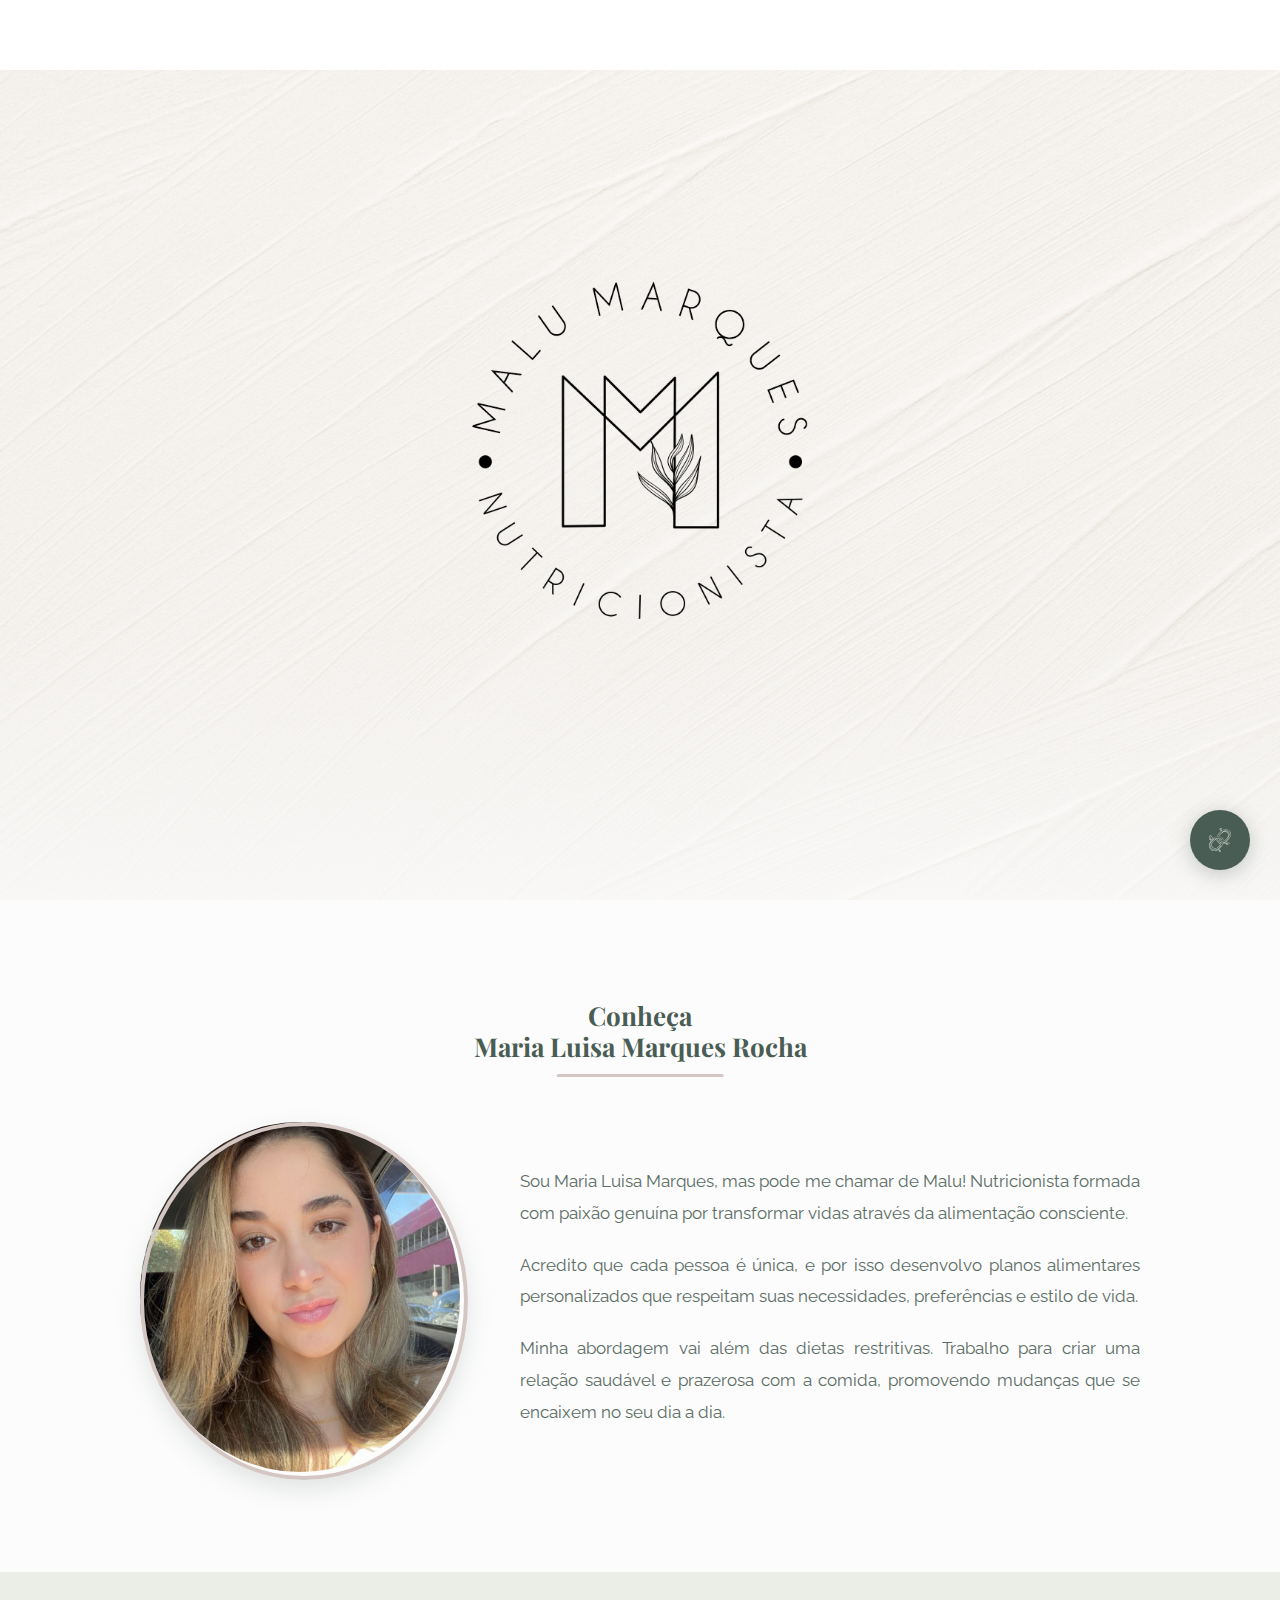
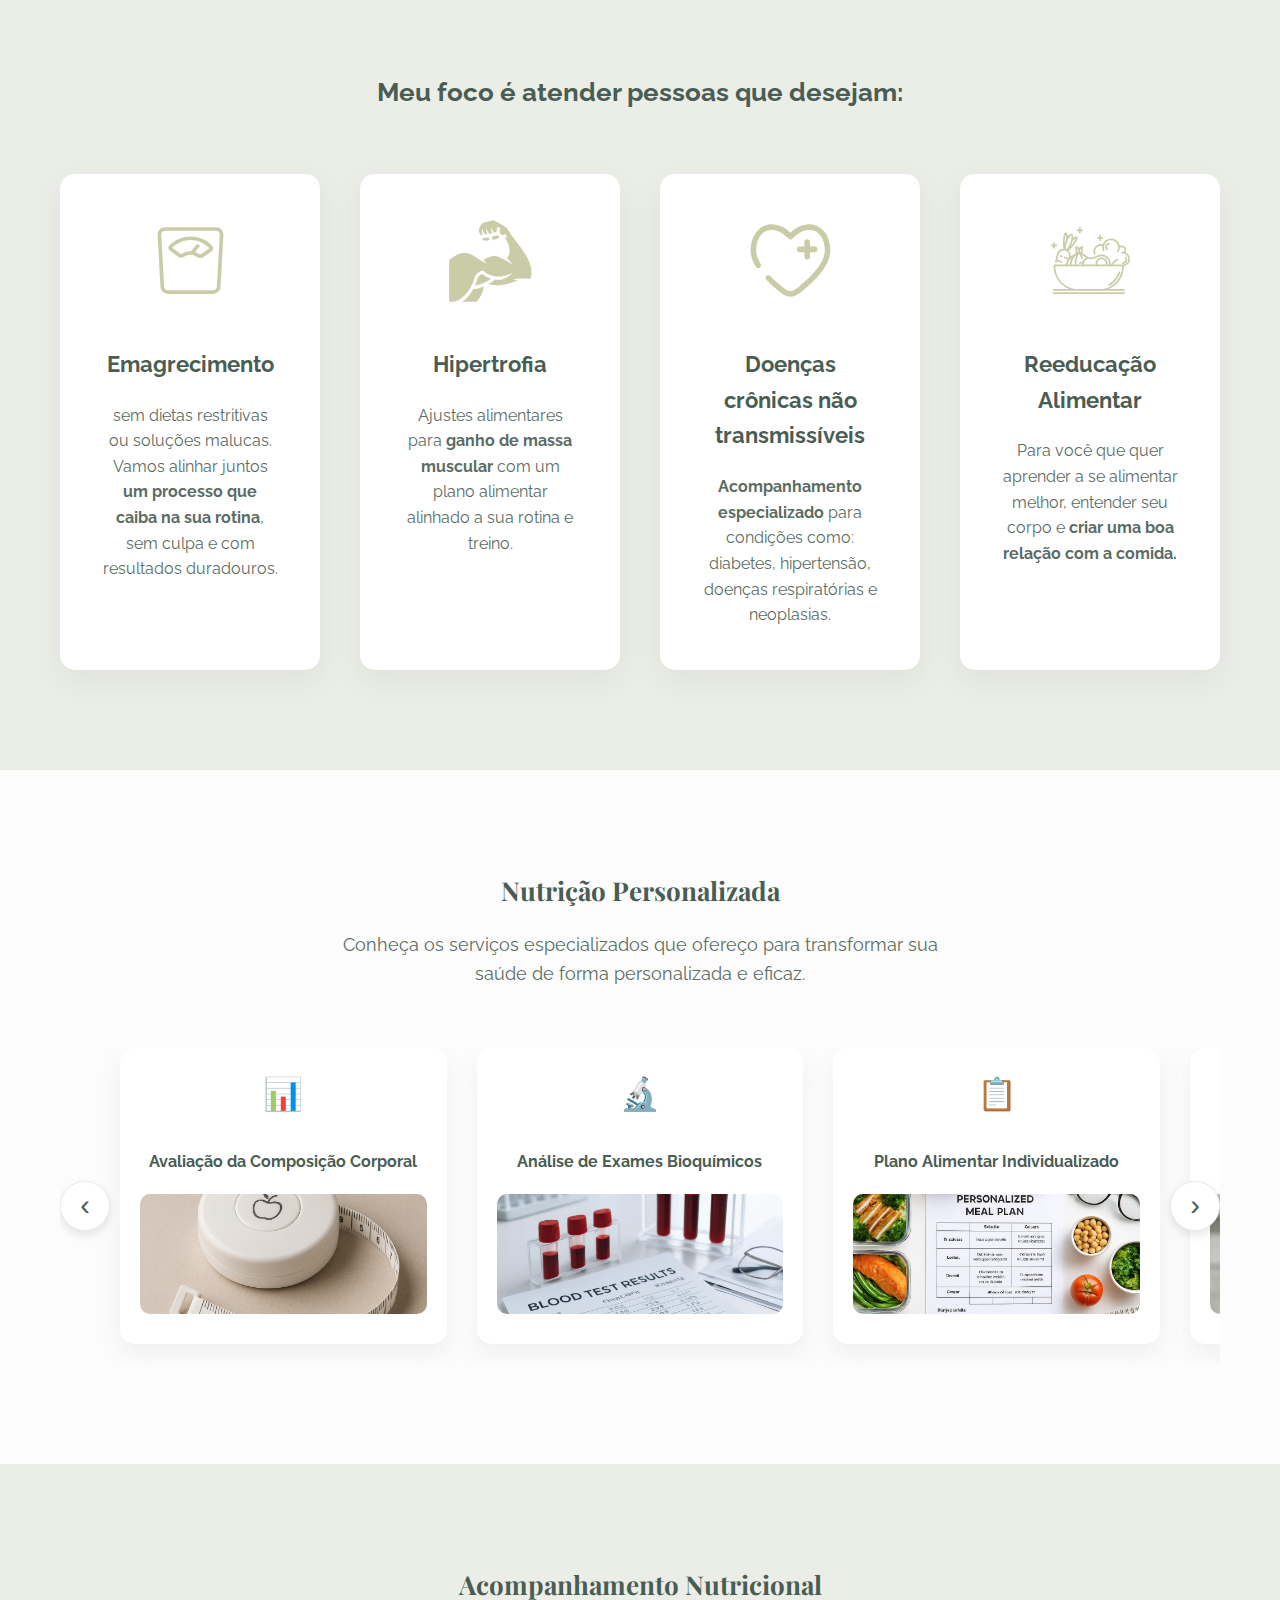
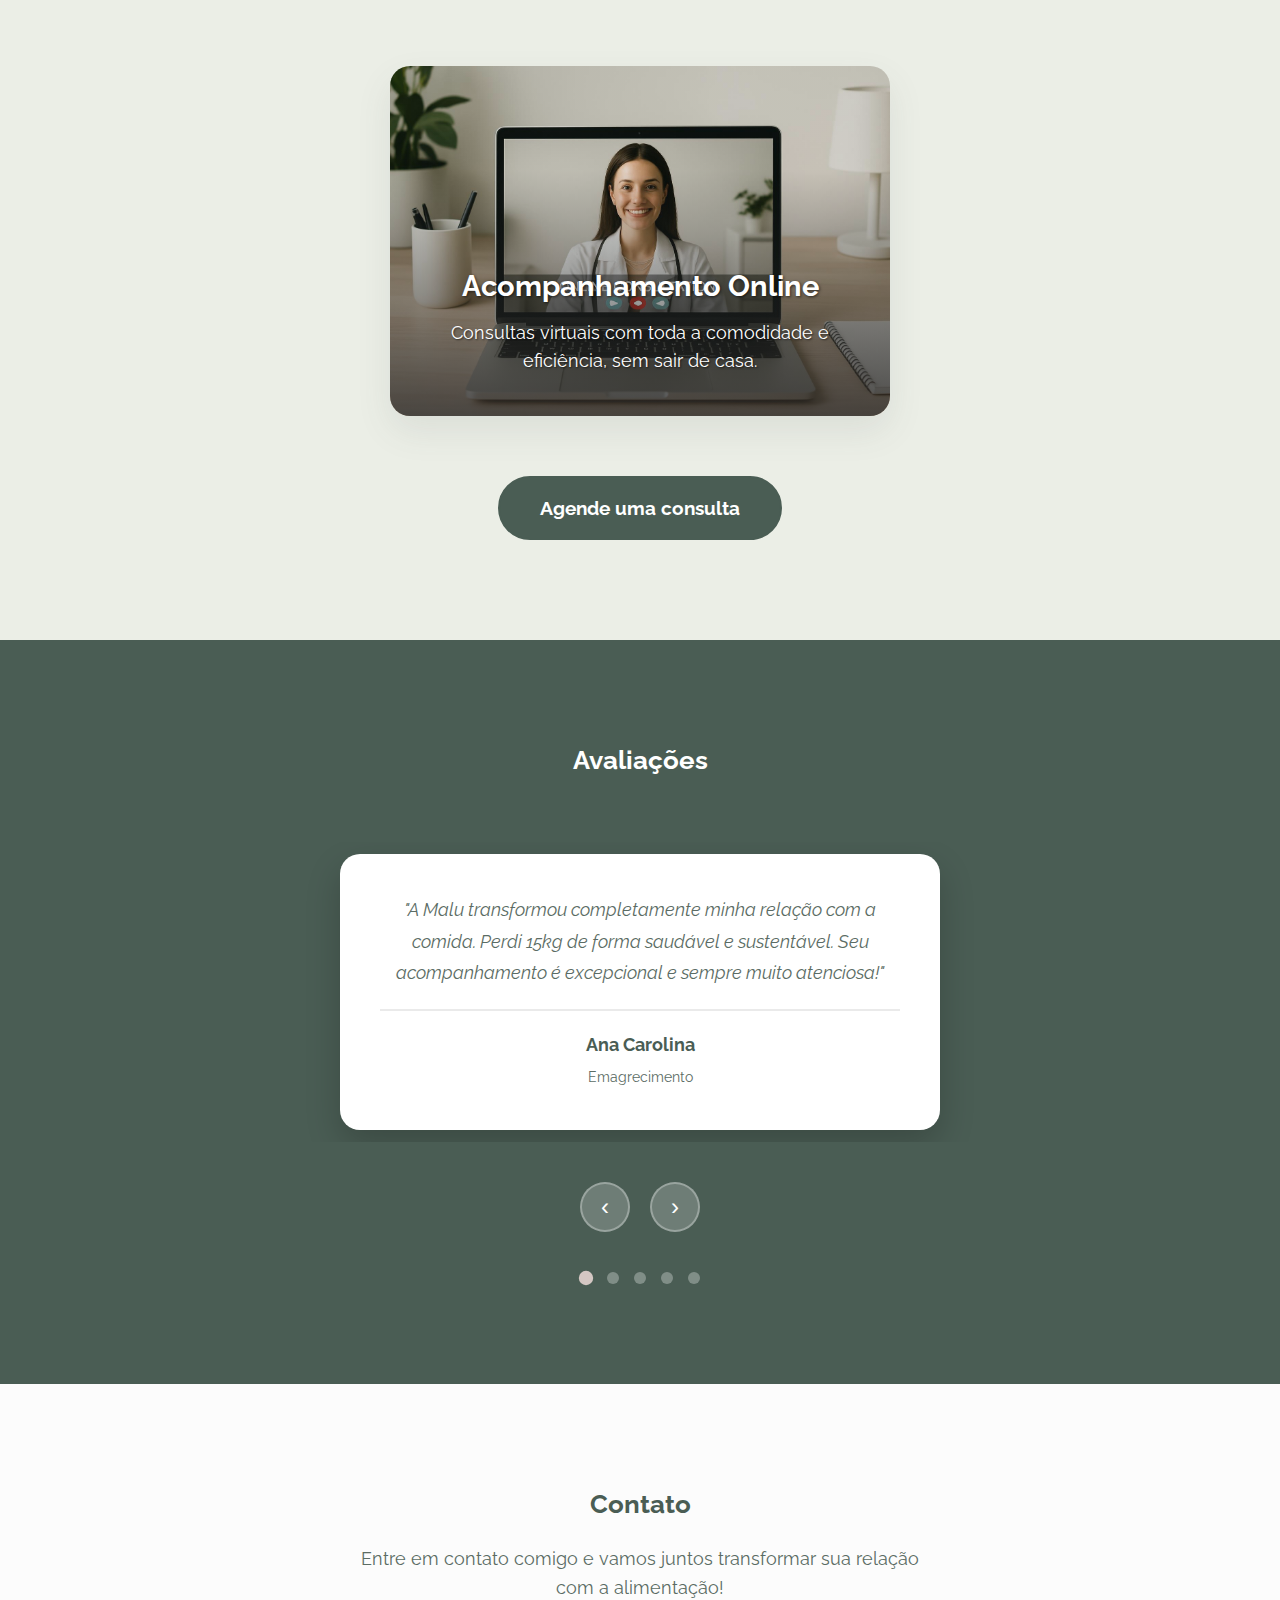
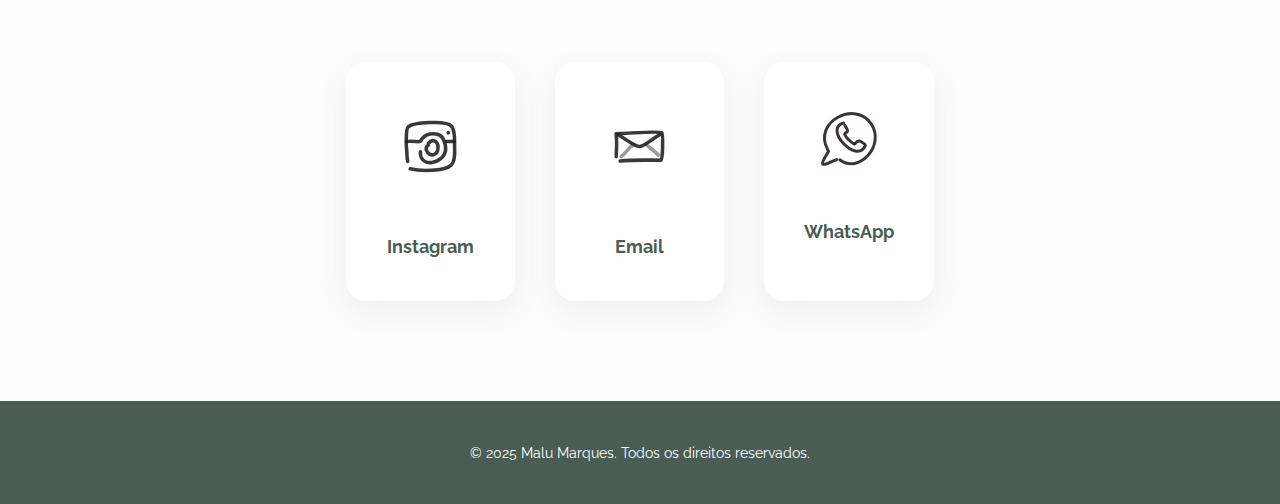
<file: index.html>
<!DOCTYPE html>
<html lang="pt-BR">

<head>
    <meta charset="UTF-8">
    <meta name="viewport" content="width=device-width, initial-scale=1.0">
    <title>Malu Marques | Nutricionista</title>
    <link rel="stylesheet" href="style.css">
    <link rel="shortcut icon" href="Assets/images/nutrition.png" type="image/x-icon">
</head>

<body>
    <!-- Header -->
    <header class="header">
        <div class="header__logo-container">
            <a href="#inicio" class="header__logo"><img class="logo" src="Assets/images/logo.png" alt=""></a>
        </div>
        <nav class="header__nav" id="nav-menu">
            <ul class="header__nav-list">
                <li class="header__nav-item"><a href="#sobre" class="header__nav-link">Sobre Mim</a></li>
                <li class="header__nav-item"><a href="#objetivo" class="header__nav-link">Foco e Objetivo</a></li>
                <li class="header__nav-item"><a href="#nutricao" class="header__nav-link">Serviços</a></li>
                <li class="header__nav-item"><a href="#acompanhamento" class="header__nav-link">Acompanhamento</a></li>
                <li class="header__nav-item"><a href="#avaliacoes" class="header__nav-link">Avaliações</a></li>
            </ul>
        </nav>
        <div class="header__cta-container">
            <a href="https://wa.me/5511994337265?text=Olá, Malu. Tenho interesse em realizar um acompanhamento nutricional!"
                class="header__cta-button">Agende sua Consulta</a>
        </div>

        <button class="header__hamburger" id="hamburger-button" aria-label="Abrir menu">
            <span class="header__hamburger-line"></span>
            <span class="header__hamburger-line"></span>
            <span class="header__hamburger-line"></span>
        </button>
    </header>

    <!-- Seção Início -->
    <section id="inicio" class="hero-section">
        <div class="hero-image">
            <img src="Assets/images/fundo-hero.png" alt="Maria Luisa Nutricionista">
            <div class="hero-overlay"></div>
        </div>
        <img class="sublogo" src="Assets/images/sublogo.png" alt="">
    </section>

    <section id="sobre" class="about-section">
        <div class="container">
            <div class="about-content">
                <h2>Conheça<br>Maria Luisa Marques Rocha</h2>

                <div class="about-details-wrapper">

                    <div class="about-image">
                        <img src="Assets/images/malu.png" alt="Foto da nutricionista Maria Luisa Marques Rocha">
                    </div>

                    <div class="about-text">
                        <p>Sou Maria Luisa Marques, mas pode me chamar de Malu! Nutricionista formada com paixão genuína
                            por transformar vidas através da alimentação consciente.</p>
                        <p>Acredito que cada pessoa é única, e por isso desenvolvo planos alimentares personalizados que
                            respeitam suas necessidades, preferências e estilo de vida.</p>
                        <p>Minha abordagem vai além das dietas restritivas. Trabalho para criar uma relação saudável e
                            prazerosa com a comida, promovendo mudanças que se encaixem no seu dia a dia.</p>
                    </div>

                </div>
            </div>
        </div>
    </section>

    <!-- Seção Objetivo -->
    <section id="objetivo" class="objective-section">
        <div class="container">
            <h2>Meu foco é atender pessoas que desejam:</h2>
            <div class="objectives-grid">
                <div class="objective-card">
                    <div class="card-icon"><svg width="89px" height="89px" viewBox="0 0 48 48" fill="none"
                            xmlns="http://www.w3.org/2000/svg">
                            <g id="SVGRepo_bgCarrier" stroke-width="0"></g>
                            <g id="SVGRepo_tracerCarrier" stroke-linecap="round" stroke-linejoin="round"></g>
                            <g id="SVGRepo_iconCarrier">
                                <path fill-rule="evenodd" clip-rule="evenodd"
                                    d="M11.7839 40L36.216 40C37.2775 40 38.1541 39.1708 38.213 38.1109L39.7685 10.1109C39.8322 8.96454 38.9198 8 37.7716 8L10.2284 8C9.08021 8 8.16778 8.96454 8.23146 10.1109L9.78702 38.1109C9.8459 39.1708 10.7225 40 11.7839 40ZM36.216 42C38.339 42 40.0921 40.3415 40.2099 38.2219L41.7654 10.2219C41.8928 7.92908 40.0679 6 37.7716 6L10.2284 6C7.93204 6 6.10717 7.92907 6.23455 10.2219L7.7901 38.2219C7.90786 40.3415 9.661 42 11.7839 42L36.216 42Z"
                                    fill="#cacca8"></path>
                                <path fill-rule="evenodd" clip-rule="evenodd"
                                    d="M34.1955 17.4057C33.1476 16.2921 31.9212 15.3544 30.5625 14.6334C28.611 13.5977 26.442 13.0387 24.2329 13.0019C22.0239 12.9652 19.8375 13.4518 17.8526 14.4219C16.4707 15.0973 15.2137 15.9937 14.1293 17.0718L18.7665 20.5603C18.7816 20.5652 18.8205 20.5727 18.8976 20.5657C19.0544 20.5516 19.2744 20.4796 19.4875 20.3354C19.799 20.1244 20.1259 19.935 20.4658 19.7688C21.607 19.2111 22.8639 18.9314 24.1339 18.9525C25.4039 18.9736 26.6509 19.295 27.7728 19.8904C28.1071 20.0678 28.4274 20.268 28.7318 20.4892C28.9399 20.6405 29.1574 20.7198 29.3137 20.739C29.3905 20.7485 29.4297 20.7423 29.4448 20.7379L34.1955 17.4057ZM29.4525 20.7347C29.4527 20.7349 29.4506 20.7362 29.4455 20.7377C29.4498 20.7352 29.4523 20.7344 29.4525 20.7347ZM18.759 20.5567C18.7592 20.5565 18.7617 20.5574 18.766 20.5601C18.7609 20.5583 18.7587 20.557 18.759 20.5567ZM35.8512 16.2506C36.5933 17.0688 36.3659 18.3263 35.4616 18.9606L30.5893 22.3781C29.685 23.0124 28.4495 22.7564 27.556 22.1071C27.3273 21.9408 27.0865 21.7904 26.8353 21.6571C25.9921 21.2096 25.055 20.9681 24.1006 20.9522C23.1462 20.9363 22.2016 21.1466 21.344 21.5657C21.0885 21.6906 20.8429 21.8329 20.6088 21.9915C19.6942 22.6108 18.4508 22.8255 17.5682 22.1615L12.8123 18.5837C11.9296 17.9197 11.7441 16.6553 12.513 15.8623C13.7981 14.5369 15.3066 13.4401 16.9744 12.625C19.2429 11.5163 21.7416 10.9602 24.2662 11.0022C26.7908 11.0442 29.2697 11.6831 31.5 12.8667C33.1397 13.7368 34.6109 14.8832 35.8512 16.2506Z"
                                    fill="#cacca8"></path>
                                <path
                                    d="M27.1821 15.5719C27.5446 15.1552 28.1762 15.1112 28.5929 15.4736C29.0097 15.8361 29.0537 16.4677 28.6912 16.8844L25.9448 20.0423C25.5824 20.459 24.9507 20.503 24.534 20.1406C24.1173 19.7781 24.0733 19.1465 24.4357 18.7298L27.1821 15.5719Z"
                                    fill="#cacca8"></path>
                            </g>
                        </svg></div>
                    <h3>Emagrecimento</h3>
                    <p>sem dietas restritivas ou soluções malucas.
                        Vamos alinhar juntos <strong>um processo que caiba na sua rotina</strong>, sem culpa e com resultados duradouros.
                    </p>
                </div>
                <div class="objective-card">
                    <div class="card-icon"><svg width="89px" height="89px" viewBox="0 0 512 512"
                            xmlns="http://www.w3.org/2000/svg" fill="#000000">
                            <g id="SVGRepo_bgCarrier" stroke-width="0"></g>
                            <g id="SVGRepo_tracerCarrier" stroke-linecap="round" stroke-linejoin="round"></g>
                            <g id="SVGRepo_iconCarrier">
                                <path fill="#cacca8"
                                    d="M211.832 39.06c-15.022 15.31-15.894 22.83-23.473 43.903 2.69 9.14 5.154 16.927 9.148 25.117 5.158.283 10.765.47 15.342.43-6.11-10.208-8.276-19.32-4.733-35.274 4.3 19.05 12.847 29.993 21.203 34.332 3.032-.334 5.957-.714 8.776-1.146-6.255-10.337-8.494-19.47-4.914-35.588 3.897 17.27 11.287 27.876 18.86 32.94 4.658-1.043 9.283-2.243 13.927-3.534-5.517-9.69-7.36-18.692-3.97-33.957 3.357 14.876 9.307 24.81 15.732 30.516 5.095-1.57 9.296-2.898 13.852-4.347-.685-5.782-.416-12.187 1.064-19.115l1.883-8.8 17.603 3.76-1.88 8.804c-3.636 17.008 1.324 24.42 7.306 28.666 5.98 4.244 14.69 3.46 16.03 2.6l7.576-4.86 9.72 15.15c-3.857 2.34-7.9 5.44-11.822 7.06 18.65 27.678 32.183 61.465 24.756 93.55-2.365 9.474-6.03 18.243-11.715 24.986 12.725 12.13 21.215 22.026 31.032 34.5-3.713-2.387-7.586-4.844-11.692-7.37-11.397-7.01-23.832-14.214-34.98-19.802-16.012-7.8-31.367-18.205-47.73-20.523-22.552-2.967-46.27 4.797-73.32 21.06 7.872 8.72 13.282 15.474 20.312 24.288-6.98-4.338-14.652-9.07-23.16-14.23-32.554-17.48-65.39-48.227-100.438-49.99-30.56-1.092-59.952 14.955-89.677 38.568L18 254.293V494h31.963c45.184-17.437 80.287-57.654 97.03-94.52l.25-.564.325-.52c9.463-15.252 11.148-29.688 16.79-44.732 5.645-15.044 16.907-29.718 41.884-38.756 4.353-2.16 5.07-1.415 8.633 1.395 30.468 24.01 57.29 32.02 83.24 32.35 32.61-1.557 58.442-9.882 85.682-19.38-3.966 3.528-8.77 7.21-13.986 10.762-15.323 10.436-34.217 19.928-46.304 24.8-14.716 2.006-28.36 2.416-41.967.616-9.96 12.09-25.574 20.358-37.35 26.673 63.92 14.023 115.88.91 167.386-22.896-9.522-1.817-19.008-3.692-27.994-5.42 31.634-4.422 64.984-3.766 94.705-3.53 4.084-.02 7.213-.453 8.7-.886 14.167-51.072-4.095-97.893-34.294-145.216-30.263-47.425-72.18-94.107-101.896-143.04-21.1-17.257-48.6-31.455-77.522-46.175-20.386 4.25-41.026 9.336-61.443 14.1zm85.385 70.49c-11.678 3.6-23.71 7.425-33.852 10.012 2.527 4.93 3.735 10.664 3.395 16.202 11.028.877 21.082-2.018 28.965-6.356 4.845-2.666 8.74-6.048 11.414-8.96-3.854-2.735-7.26-6.41-9.923-10.9zm-54.213 14.698c-11.76 1.143-24.59 2.362-35.06 2.236 2.39 4.772 3.78 12.067 8.51 14.84 11.18 1.164 20.6 1.997 29.91-1.746 5.435-3.214 1.818-15.058-3.36-15.33zm-34.98 209.332c-17.593 7.233-22.586 15.14-26.813 26.406-3.998 10.66-6.227 25.076-14.48 41.014 32.29-6.38 69.625-21.23 93.852-40.088-17.017-5.098-34.553-13.852-52.557-27.332zm9.318 71.385c-18.723 7.237-40.836 16.144-59.696 14.062C143.774 446.68 124.012 474.03 91.762 494h84.68c21.564-29.798 38.067-56.575 40.9-89.035z">
                                </path>
                            </g>
                        </svg></div>
                    <h3>Hipertrofia</h3>
                    <p>Ajustes alimentares para <strong>ganho de massa muscular</strong> com um plano alimentar alinhado
                        a sua rotina e treino.
                    </p>
                </div>
                <div class="objective-card">
                    <div class="card-icon"><svg width="89px" height="89px" viewBox="0 0 24 24" fill="none"
                            xmlns="http://www.w3.org/2000/svg">
                            <g id="SVGRepo_bgCarrier" stroke-width="0"></g>
                            <g id="SVGRepo_tracerCarrier" stroke-linecap="round" stroke-linejoin="round"
                                stroke="#CCCCCC" stroke-width="0.24000000000000005"></g>
                            <g id="SVGRepo_iconCarrier">
                                <path
                                    d="M18.5 9.00002H16.5M16.5 9.00002L14.5 9.00002M16.5 9.00002L16.5 7M16.5 9.00002L16.5 11"
                                    stroke="#cacca8" stroke-width="1.5" stroke-linecap="round"></path>
                                <path
                                    d="M8.96173 19.3786L9.43432 18.7963L8.96173 19.3786ZM12 5.57412L11.4522 6.08635C11.594 6.23803 11.7923 6.32412 12 6.32412C12.2077 6.32412 12.406 6.23803 12.5478 6.08635L12 5.57412ZM15.0383 19.3787L15.5109 19.961L15.0383 19.3787ZM12 21L12 20.25L12 21ZM2.65159 13.6821C2.86595 14.0366 3.32705 14.1501 3.68148 13.9358C4.03591 13.7214 4.14946 13.2603 3.9351 12.9059L2.65159 13.6821ZM6.53733 16.1707C6.24836 15.8739 5.77352 15.8676 5.47676 16.1566C5.18 16.4455 5.17369 16.9204 5.46267 17.2171L6.53733 16.1707ZM2.75 9.3175C2.75 6.41289 4.01766 4.61731 5.58602 4.00319C7.15092 3.39043 9.34039 3.82778 11.4522 6.08635L12.5478 5.06189C10.1598 2.50784 7.34924 1.70187 5.0391 2.60645C2.73242 3.50967 1.25 5.99209 1.25 9.3175H2.75ZM15.5109 19.961C17.0033 18.7499 18.7914 17.1268 20.2127 15.314C21.6196 13.5196 22.75 11.4354 22.75 9.31747H21.25C21.25 10.9289 20.3707 12.6814 19.0323 14.3884C17.7084 16.077 16.0156 17.6197 14.5657 18.7963L15.5109 19.961ZM22.75 9.31747C22.75 5.99208 21.2676 3.50966 18.9609 2.60645C16.6508 1.70187 13.8402 2.50784 11.4522 5.06189L12.5478 6.08635C14.6596 3.82778 16.8491 3.39042 18.414 4.00319C19.9823 4.6173 21.25 6.41287 21.25 9.31747H22.75ZM8.48914 19.961C9.76058 20.9928 10.6423 21.75 12 21.75L12 20.25C11.2771 20.25 10.8269 19.9263 9.43432 18.7963L8.48914 19.961ZM14.5657 18.7963C13.1731 19.9263 12.7229 20.25 12 20.25L12 21.75C13.3577 21.75 14.2394 20.9928 15.5109 19.961L14.5657 18.7963ZM3.9351 12.9059C3.18811 11.6708 2.75 10.455 2.75 9.3175H1.25C1.25 10.8297 1.82646 12.3179 2.65159 13.6821L3.9351 12.9059ZM9.43432 18.7963C8.51731 18.0521 7.49893 17.1582 6.53733 16.1707L5.46267 17.2171C6.47548 18.2572 7.53996 19.1908 8.48914 19.961L9.43432 18.7963Z"
                                    fill="#cacca8"></path>
                            </g>
                        </svg></div>
                    <h3>Doenças crônicas não transmissíveis</h3>
                    <p> <strong>Acompanhamento especializado</strong> para condições como: diabetes, hipertensão,
                        doenças respiratórias e neoplasias.
                    </p>
                </div>
                <div class="objective-card">
                    <div class="card-icon"><svg fill="#cacca8" width="89px" height="89px" viewBox="0 0 512 512"
                            enable-background="new 0 0 512 512" id="Eat_x5F_healthy" version="1.1" xml:space="preserve"
                            xmlns="http://www.w3.org/2000/svg" xmlns:xlink="http://www.w3.org/1999/xlink">
                            <g id="SVGRepo_bgCarrier" stroke-width="0"></g>
                            <g id="SVGRepo_tracerCarrier" stroke-linecap="round" stroke-linejoin="round"></g>
                            <g id="SVGRepo_iconCarrier">
                                <g>
                                    <g>
                                        <path
                                            d="M427.15,321.527l-9.68-2.512c-8.391,32.34-30.418,59.493-60.435,74.498l4.472,8.945 C394.109,386.162,418.035,356.663,427.15,321.527z">
                                        </path>
                                        <rect height="10" width="412.301" x="39.773" y="438.592"></rect>
                                        <path
                                            d="M61.349,269.521c0.61-3.155,1.201-6.113,1.775-8.91l27.626,10.164l3.453-9.385l-28.971-10.659 c3.848-17.277,6.834-26.508,9.324-33.269c2.747-7.471,8.241-13.425,15.471-16.765s15.326-3.664,22.801-0.912 c7.474,2.747,13.429,8.241,16.769,15.471c3.339,7.229,3.665,15.326,0.918,22.797c-0.354,0.961-0.875,2.236-1.543,3.781 l-24.287-8.936l-3.453,9.385l23.566,8.671c-3.68,7.752-8.733,17.861-14.478,28.753H44.028v10.276c0,2.789,0.083,5.611,0.247,8.387 c3.286,55.857,39.079,102.594,88.316,122.271H39.773v10h144.914H307.16h144.914v-10h-92.832 c51.851-20.741,88.576-71.488,88.576-130.658v-0.803c6.387-1.023,12.441-3.518,17.771-7.359 c9.082-6.547,15.072-16.236,16.869-27.285c1.799-11.052-0.816-22.14-7.361-31.219c-4.643-6.444-10.971-11.298-18.09-14.226 c2.516-3.598,4.116-7.826,4.517-12.239c0.226-2.44,0.093-4.913-0.397-7.36c-2.788-13.709-16.211-22.601-29.925-19.816 c-2.371,0.482-4.632,1.291-6.729,2.389c-0.038-0.242-0.064-0.484-0.105-0.727c-2.291-13.404-9.663-25.115-20.761-32.974 c-22.909-16.224-54.745-10.785-70.97,12.124c-2.607,3.682-4.666,7.651-6.183,11.786c-22.618-5.498-45.822,7.82-52.305,30.39 c-2.821,9.81-2.113,20.349,1.993,29.675l9.152-4.029c-3.166-7.189-3.711-15.316-1.535-22.883 c2.485-8.651,8.19-15.817,16.064-20.177c7.416-4.104,15.919-5.256,24.115-3.302c-1.756,11.153,0.173,22.821,5.89,32.974 l8.714-4.906c-7.729-13.727-6.844-30.898,2.256-43.748c6.314-8.917,15.725-14.842,26.496-16.682 c10.77-1.84,21.614,0.624,30.532,6.94c8.917,6.315,14.843,15.725,16.683,26.496c1.84,10.771-0.625,21.615-6.94,30.532l8.161,5.779 c5.342-7.542,8.463-16.192,9.199-25.167c2.184-2.388,5.053-4.037,8.264-4.69c8.313-1.685,16.444,3.701,18.131,11.996 c0.298,1.484,0.379,2.984,0.242,4.467c-0.361,3.987-2.332,7.725-5.359,10.313c-4.188-0.528-8.48-0.451-12.742,0.332l1.806,9.836 c12.091-2.222,24.538,2.781,31.714,12.743c10.285,14.269,7.037,34.252-7.242,44.546c-5.333,3.843-11.617,5.914-18.178,5.997 h-54.949c15.001-21.899,27.654-23.056,27.793-23.065l-0.102,0.004l-0.283-9.996c-2.039,0.058-20.069,1.501-39.301,33.057h-2.493 c0.177-1.618,0.292-3.249,0.318-4.89c0.22-14.246-5.161-27.68-15.151-37.826c-9.993-10.149-23.338-15.738-37.578-15.738 c-8.902,0-17.713,2.263-25.484,6.548c-2.287,1.267-4.703,2.464-7.177,3.556c-12.704,5.6-26.124,7.855-38.81,6.517 c-1.05-0.11-2.121-0.162-3.2-0.179c-11.666-9.75-24.873-18.125-35.125-24.041c-0.207-11.178,0.781-22.445,2.956-33.505 l1.173-5.965h-6.079c-2.805,0-9.972,0.643-15.925,6.596c-0.568,0.569-1.097,1.166-1.596,1.782 c-0.499-0.616-1.028-1.213-1.596-1.782c-5.954-5.954-13.12-6.596-15.925-6.596h-6.079l1.172,5.964 c2.175,11.061,3.162,22.327,2.956,33.5c-8.509,4.908-19.052,11.506-29.053,19.179c0.958-7.362-0.161-14.86-3.351-21.765 c-2.262-4.896-5.424-9.192-9.291-12.72c2.214-1.435,4.339-3.118,6.206-4.693c7.187-6.067,15.523-14.998,23.473-25.147 c7.949-10.146,14.622-20.377,18.79-28.808c3.449-6.977,7.373-16.773,1.642-21.268c-4.668-3.657-12.391-0.604-23.03,9.068 c0.147-1.354,0.262-2.677,0.334-3.955c0.839-14.938-3.91-19.886-8.042-21.406c-7.307-2.688-15.471,4.152-22.723,14.995 c-1.785-14.83-5.724-22.456-11.77-22.702c-7.224-0.291-10.635,9.711-12.53,17.26c-2.291,9.122-3.84,21.237-4.363,34.115 c-0.524,12.882,0.035,25.087,1.576,34.365c0.411,2.476,0.955,5.217,1.747,7.807c-5.075,0.235-10.108,1.45-14.86,3.645 c-9.656,4.46-16.994,12.413-20.662,22.389c-3.408,9.253-7.694,22.86-13.642,53.614L61.349,269.521z M135.655,251.35 c3.734-3.563,7.827-7.003,12.058-10.26c-6.521,10.758-11.022,23.285-11.022,36.57c0,0.684,0.025,1.365,0.039,2.048h-15.118 C127.463,268.466,132.326,258.557,135.655,251.35z M209.648,263.936h-18.305v10h16.871c-0.004,1.946,0.137,3.874,0.438,5.772 h-33.693c-0.007-0.683-0.018-1.364-0.018-2.048c0-23.114,6.359-42.402,11.505-53.146v1.44h0.01l-0.001-1.458 c1.585-3.308,3.057-5.815,4.189-7.359c3.063,4.017,8.67,14.923,12.36,31.692l9.767-2.148c-1.939-8.815-4.701-17.331-7.886-24.416 c7.942,4.581,17.732,10.682,27.013,17.683c-7.458,2.783-13.921,8.007-18.253,15.003 C211.899,257.759,210.564,260.787,209.648,263.936z M146.73,279.708c-0.016-0.683-0.039-1.363-0.039-2.048 c0-19.793,11.818-35.992,18.863-43.886c3.433-3.847,6.832-7.016,9.984-9.567c-0.634,1.505-1.23,3.01-1.782,4.476 c-3.292,8.744-8.814,26.734-8.814,48.977c0,0.684,0.011,1.365,0.018,2.048H146.73z M437.818,289.984 c0,72.046-58.613,130.658-130.658,130.658H184.687c-69.085,0-126.376-53.966-130.429-122.859 c-0.152-2.581-0.229-5.205-0.229-7.799v-0.276h383.79V289.984z M295.379,273.983c0-13.557,11.033-24.585,24.596-24.585 c13.557,0,24.586,11.029,24.586,24.585c0,1.947-0.251,3.858-0.697,5.725h-47.785C295.63,277.846,295.379,275.935,295.379,273.983z M291.193,240.508c2.75-1.214,5.438-2.546,7.978-3.954c6.289-3.467,13.429-5.3,20.647-5.3c11.539,0,22.354,4.53,30.453,12.754 c8.096,8.222,12.456,19.109,12.277,30.652c-0.027,1.698-0.165,3.385-0.389,5.048h-8.08c0.313-1.882,0.48-3.792,0.48-5.725 c0-19.07-15.516-34.585-34.586-34.585c-19.076,0-34.596,15.515-34.596,34.585c0,1.935,0.167,3.845,0.481,5.725h-67.029 c-0.471-2.116-0.681-4.292-0.615-6.502c0.136-4.581,1.492-9.067,3.926-12.983c4.599-7.428,12.474-12.106,21.065-12.514 c1.389-0.066,2.765-0.028,4.091,0.112C261.719,249.338,276.895,246.811,291.193,240.508z M199.218,187.853 c0.844-0.844,1.739-1.495,2.627-1.997c-1.104,7.384-1.713,14.829-1.832,22.257c-1.779-0.942-3.283-1.717-4.462-2.314v-9.092 C195.551,193.362,196.853,190.218,199.218,187.853z M179.256,185.856c0.888,0.502,1.783,1.153,2.627,1.997 c2.365,2.365,3.667,5.509,3.667,8.854v9.091c-1.179,0.596-2.688,1.374-4.462,2.313C180.97,200.684,180.361,193.24,179.256,185.856 z M171.836,128.219c-1.868,5.882-8.187,18.215-20.645,34.118c-3.06,3.906-5.997,7.396-8.768,10.494 c2.425-4.853,4.638-10.01,6.542-15.185c1.521-4.131,2.826-8.24,3.934-12.257C161.658,135.672,168.161,130.453,171.836,128.219z M145.295,111.546c2.119,2.02,3.503,17.597-5.713,42.646c-9.218,25.051-20.369,36.016-23.291,36.18 c-2.119-2.02-3.504-17.597,5.713-42.647C131.222,122.674,142.373,111.71,145.295,111.546z M107.364,146.209 c0.819-20.184,4.002-33.671,6.391-39.361c1.39,4.2,3.015,12.729,3.324,26.47l0.055-0.001c-1.639,3.573-3.155,7.26-4.515,10.955 c-2.134,5.8-3.96,11.837-5.317,17.71C107.133,157.28,107.127,152.017,107.364,146.209z">
                                        </path>
                                        <rect height="10"
                                            transform="matrix(-0.9385 -0.3453 0.3453 -0.9385 89.3033 479.6154)"
                                            width="14.076" x="80.33" y="226.854"></rect>
                                        <path
                                            d="M450.381,262.348c-3.604,2.595-8.002,3.63-12.387,2.919l-1.604,9.87c1.446,0.235,2.894,0.352,4.33,0.352 c5.538,0,10.923-1.727,15.505-5.025c5.771-4.156,9.578-10.312,10.721-17.332c1.141-7.02-0.52-14.064-4.675-19.835l-8.115,5.844 c2.596,3.604,3.632,8.003,2.919,12.386C456.361,255.909,453.984,259.752,450.381,262.348z">
                                        </path>
                                        <path
                                            d="M364.225,166.188l2.764-9.611c-11.462-3.293-23.472,3.35-26.768,14.813c-3.295,11.464,3.351,23.471,14.814,26.767 l2.762-9.611c-6.164-1.772-9.736-8.229-7.965-14.393C351.604,167.989,358.061,164.416,364.225,166.188z">
                                        </path>
                                        <polygon
                                            points="189.816,99.758 199.816,99.758 199.816,87.37 212.205,87.37 212.205,77.37 199.816,77.37 199.816,64.981 189.816,64.981 189.816,77.37 177.428,77.37 177.428,87.37 189.816,87.37 ">
                                        </polygon>
                                        <polygon
                                            points="306.871,144.48 316.871,144.48 316.871,132.092 329.26,132.092 329.26,122.092 316.871,122.092 316.871,109.703 306.871,109.703 306.871,122.092 294.482,122.092 294.482,132.092 306.871,132.092 ">
                                        </polygon>
                                        <polygon
                                            points="41.376,186.861 51.376,186.861 51.376,174.473 63.765,174.473 63.765,164.473 51.376,164.473 51.376,152.084 41.376,152.084 41.376,164.473 28.987,164.473 28.987,174.473 41.376,174.473 ">
                                        </polygon>
                                    </g>
                                </g>
                            </g>
                        </svg></div>
                    <h3>Reeducação Alimentar</h3>
                    <p>Para você que quer aprender a se alimentar melhor, entender seu corpo e <strong>criar uma boa
                            relação com a comida.</strong></p>
                </div>
            </div>
        </div>
    </section>

    <!-- Seção Nutrição Personalizada -->

    <section id="nutricao" class="nutrition-section">
        <div class="container">
            <h2>Nutrição Personalizada</h2>
            <p class="section-description">Conheça os serviços especializados que ofereço para transformar sua saúde de
                forma personalizada e eficaz.</p>

            <div class="carousel-container" id="nutrition-carousel">

                <div class="carousel-track" id="nutrition-track">

                    <div class="nutrition-card">
                        <div class="card-icon">📊</div>
                        <h3>Avaliação da Composição Corporal</h3>
                        <div class="card-image">
                            <img src="Assets/images/trena.png" alt="Avaliação da Composição Corporal">
                        </div>
                    </div>

                    <div class="nutrition-card">
                        <div class="card-icon">🔬</div>
                        <h3>Análise de Exames Bioquímicos</h3>
                        <div class="card-image">
                            <img src="Assets/images/lab-exams.jpg" alt="Análise de Exames">
                        </div>
                    </div>

                    <div class="nutrition-card">
                        <div class="card-icon">📋</div>
                        <h3>Plano Alimentar Individualizado</h3>
                        <div class="card-image">
                            <img src="Assets/images/meal-plan.jpg" alt="Plano Alimentar">
                        </div>
                    </div>

                    <div class="nutrition-card">
                        <div class="card-icon">💊</div>
                        <h3>Prescrição de Suplementos</h3>
                        <div class="card-image">
                            <img src="Assets/images/supplements.jpg" alt="Suplementação">
                        </div>
                    </div>

                    <div class="nutrition-card">
                        <div class="card-icon">📱</div>
                        <h3>Acesso à Aplicativo Exclusivo</h3>
                        <div class="card-image">
                            <img src="Assets/images/mobile-app.jpg" alt="Aplicativo">
                        </div>
                    </div>
                </div>

                <button class="carousel-btn prev" id="nutrition-prev">‹</button>
                <button class="carousel-btn next" id="nutrition-next">›</button>
            </div>
        </div>
    </section>

    <!-- Seção Acompanhamento Nutricional -->
    <section id="acompanhamento" class="follow-up-section">
        <div class="container">
            <h2>Acompanhamento Nutricional</h2>
            <div class="follow-up-options">
                <div class="follow-up-card">
                    <div class="card-image-overlay">
                        <img src="Assets/images/online.jpg" alt="Acompanhamento Online">
                        <div class="overlay"></div>
                        <div class="overlay-text">
                            <h3>Acompanhamento Online</h3>
                            <p>Consultas virtuais com toda a comodidade e eficiência, sem sair de casa.</p>
                        </div>
                    </div>
                </div>
            </div>

            <div class="cta-container">
                <a href="https://wa.me/5511994337265?text=Olá, Malu. Tenho interesse em realizar um acompanhamento nutricional!"
                    class="btn-agendar" target="_blank">
                    Agende uma consulta
                </a>
            </div>
        </div>
    </section>

    <!-- Seção Avaliações -->
    <section id="avaliacoes" class="testimonials-section">
        <div class="container">
            <h2>Avaliações</h2>
            <div class="testimonials-carousel">
                <div class="testimonials-track" id="testimonials-track">
                    <div class="testimonial-card active">
                        <div class="testimonial-content">
                            <p>"A Malu transformou completamente minha relação com a comida. Perdi 15kg de forma
                                saudável e sustentável. Seu acompanhamento é excepcional e sempre muito atenciosa!"</p>
                            <div class="testimonial-author">
                                <strong>Ana Carolina</strong>
                                <span>Emagrecimento</span>
                            </div>
                        </div>
                    </div>

                    <div class="testimonial-card">
                        <div class="testimonial-content">
                            <p>"Depois de anos sofrendo com doença crônica, finalmente encontrei alívio com o plano alimentar
                                da Malu. Profissional competente e muito humana no atendimento."</p>
                            <div class="testimonial-author">
                                <strong>Gabriela</strong>
                                <span>Doenças crônicas</span>
                            </div>
                        </div>
                    </div>

                    <div class="testimonial-card">
                        <div class="testimonial-content">
                            <p>"O acompanhamento especializado foi fundamental para o sucesso da minha cirurgia.
                                A Malu me deu toda segurança e orientação necessária."</p>
                            <div class="testimonial-author">
                                <strong>Mariana</strong>
                                <span>Acompanhamento especializado</span>
                            </div>
                        </div>
                    </div>

                    <div class="testimonial-card">
                        <div class="testimonial-content">
                            <p>"Consegui ganhar massa muscular de forma saudável seguindo as orientações da Malu. O
                                plano alimentar foi perfeito para meus treinos!"</p>
                            <div class="testimonial-author">
                                <strong>Lucas</strong>
                                <span>Hipertrofia</span>
                            </div>
                        </div>
                    </div>

                    <div class="testimonial-card">
                        <div class="testimonial-content">
                            <p>"A reeducação alimentar com a Malu mudou minha vida. Aprendi a comer de forma consciente
                                e hoje tenho uma relação muito mais saudável com a comida."</p>
                            <div class="testimonial-author">
                                <strong>Fernanda</strong>
                                <span>Reeducação Alimentar</span>
                            </div>
                        </div>
                    </div>
                </div>

                <div class="testimonials-controls">
                    <button class="testimonial-btn prev" id="testimonial-prev">‹</button>
                    <button class="testimonial-btn next" id="testimonial-next">›</button>
                </div>

                <div class="testimonials-dots" id="testimonials-dots">
                    <span class="dot active" data-slide="0"></span>
                    <span class="dot" data-slide="1"></span>
                    <span class="dot" data-slide="2"></span>
                    <span class="dot" data-slide="3"></span>
                    <span class="dot" data-slide="4"></span>
                </div>
            </div>
        </div>
    </section>

    <!-- Seção Contato -->
    <section id="contato" class="contact-section">
        <div class="container">
            <h2>Contato</h2>
            <p class="contact-description">Entre em contato comigo e vamos juntos transformar sua relação com a
                alimentação!</p>

            <div class="contact-links">
                <a href="https://www.instagram.com/malumarques.a/" target="_blank" class="contact-link">
                    <div class="contact-icon"><svg width="89px" height="89px" viewBox="0 0 400 400" fill="none"
                            xmlns="http://www.w3.org/2000/svg">
                            <g id="SVGRepo_bgCarrier" stroke-width="0"></g>
                            <g id="SVGRepo_tracerCarrier" stroke-linecap="round" stroke-linejoin="round"></g>
                            <g id="SVGRepo_iconCarrier">
                                <path
                                    d="M97.7584 266.912C92.6853 250.358 95.0759 232.919 92.9403 215.984C91.1224 201.584 87.7749 124.026 99.362 112.544C120.027 92.065 273.627 80.7436 295.286 109.362C311.015 130.141 308.133 170.886 308.133 195.297C308.133 221.663 314.304 262.39 293.679 282.825C262.646 313.578 150.802 310.685 108.998 300.331"
                                    stroke="#252323" stroke-opacity="0.9" stroke-width="16" stroke-linecap="round"
                                    stroke-linejoin="round"></path>
                                <path
                                    d="M92.3525 178.22C108.076 172.753 152.923 181.568 154.665 177.898C159.057 168.643 170.325 149.34 197.916 144.039C217.288 140.317 246.133 144.039 255.421 162.999C301.023 256.088 204.618 283.492 177.089 268.705C152.735 255.624 154.665 237.915 154.665 224.07"
                                    stroke="#252323" stroke-opacity="0.9" stroke-width="16" stroke-linecap="round"
                                    stroke-linejoin="round"></path>
                                <path
                                    d="M190.42 185.487C195.609 179.783 206.27 172.158 214.548 174.227C240.637 180.749 240.2 231.513 212.938 236.968C187.338 242.087 168.04 204.722 190.42 193.53"
                                    stroke="#252323" stroke-opacity="0.9" stroke-width="16" stroke-linecap="round"
                                    stroke-linejoin="round"></path>
                                <path d="M271.379 177.772C278.12 176.84 299.834 177.637 306.406 176.475"
                                    stroke="#252323" stroke-opacity="0.9" stroke-width="16" stroke-linecap="round"
                                    stroke-linejoin="round"></path>
                                <path d="M279.81 139.067C279.81 138.491 279.81 137.919 279.81 137.343" stroke="#252323"
                                    stroke-opacity="0.9" stroke-width="16" stroke-linecap="round"
                                    stroke-linejoin="round"></path>
                            </g>
                        </svg></div>
                    <span>Instagram</span>
                </a>

                <a href="mailto:mlam1501@gmail.com" class="contact-link">
                    <div class="contact-icon"><svg width="89px" height="89px" viewBox="0 0 400 400" fill="none"
                            xmlns="http://www.w3.org/2000/svg" stroke="#281f1f">
                            <g id="SVGRepo_bgCarrier" stroke-width="0"></g>
                            <g id="SVGRepo_tracerCarrier" stroke-linecap="round" stroke-linejoin="round"></g>
                            <g id="SVGRepo_iconCarrier">
                                <path
                                    d="M95.0156 245.407C97.9365 205.849 97.9365 171.749 95.0156 143.106C225.305 134.501 293.881 132.995 300.742 138.588C306.4 143.206 304.238 261.692 297.623 261.692C238.015 261.692 172.551 258.45 113.287 265.61"
                                    stroke="#252323" stroke-opacity="0.9" stroke-width="16" stroke-linecap="round"
                                    stroke-linejoin="round"></path>
                                <path d="M102.731 146.11C222.913 221.359 180.287 215.896 293.29 144.971"
                                    stroke="#252323" stroke-opacity="0.9" stroke-width="16" stroke-linecap="round"
                                    stroke-linejoin="round"></path>
                                <path opacity="0.503384"
                                    d="M174.457 191.148C151.534 203.743 138.346 230.337 117.717 245.407"
                                    stroke="#252323" stroke-opacity="0.9" stroke-width="16" stroke-linecap="round"
                                    stroke-linejoin="round"></path>
                                <path opacity="0.503384"
                                    d="M230.126 191.148C247.126 207.11 266.491 218.278 284.724 238.48" stroke="#252323"
                                    stroke-opacity="0.9" stroke-width="16" stroke-linecap="round"
                                    stroke-linejoin="round"></path>
                            </g>
                        </svg></div>
                    <span>Email</span>
                </a>

                <a href="https://wa.me/5511994337265?text=Olá, Malu! Gostaria de saber mais sobre seus serviços!"
                    target="_blank" class="contact-link">
                    <div class="contact-icon"><svg width="74px" height="74px" viewBox="0 0 400 400" fill="none"
                            xmlns="http://www.w3.org/2000/svg">
                            <g id="SVGRepo_bgCarrier" stroke-width="0"></g>
                            <g id="SVGRepo_tracerCarrier" stroke-linecap="round" stroke-linejoin="round"></g>
                            <g id="SVGRepo_iconCarrier">
                                <path
                                    d="M84.7925 257.334C1.81069 106.044 237.525 -11.6463 321.16 119.453C396.366 237.339 251.357 391.573 150.736 312.145"
                                    stroke="#281f1f" stroke-opacity="0.9" stroke-width="16" stroke-linecap="round"
                                    stroke-linejoin="round"></path>
                                <path d="M89.5909 265.912C34.5405 357.344 49.8143 347.445 133.267 311.303"
                                    stroke="#281f1f" stroke-opacity="0.9" stroke-width="16" stroke-linecap="round"
                                    stroke-linejoin="round"></path>
                                <path d="M170.381 113.42C60.1005 141.74 240.793 341.184 288.582 236.047"
                                    stroke="#281f1f" stroke-opacity="0.9" stroke-width="16" stroke-linecap="round"
                                    stroke-linejoin="round"></path>
                                <path d="M177.338 175.365C186.032 197.073 208.905 214.528 227.906 227.195"
                                    stroke="#281f1f" stroke-opacity="0.9" stroke-width="16" stroke-linecap="round"
                                    stroke-linejoin="round"></path>
                                <path d="M177.338 126.062C187.693 143.231 203.319 159.586 178.602 168.412"
                                    stroke="#281f1f" stroke-opacity="0.9" stroke-width="16" stroke-linecap="round"
                                    stroke-linejoin="round"></path>
                                <path d="M285.431 228.46C262.184 210.573 250.584 200.134 232.965 225.301"
                                    stroke="#281f1f" stroke-opacity="0.9" stroke-width="16" stroke-linecap="round"
                                    stroke-linejoin="round"></path>
                            </g>
                        </svg></div>
                    <span>WhatsApp</span>
                </a>
            </div>
        </div>
    </section>

    <!-- Footer -->
    <footer class="footer">
        <div class="container">
            <p>&copy; 2025 Malu Marques. Todos os direitos reservados.</p>
        </div>
    </footer>

    <!-- Botão Flutuante -->
    <div class="floating-button" id="floating-button">
        <div class="floating-main-btn" id="floating-main-btn">
            <svg width="24px" height="24px" viewBox="0 0 1024 1024" fill="#ebeee6" class="icon" version="1.1"
                xmlns="http://www.w3.org/2000/svg">
                <g id="SVGRepo_bgCarrier" stroke-width="0"></g>
                <g id="SVGRepo_tracerCarrier" stroke-linecap="round" stroke-linejoin="round"></g>
                <g id="SVGRepo_iconCarrier">
                    <path
                        d="M613.83 642.116c-61.94 0-120.172-24.116-163.964-67.922-24.566-24.552-42.9-53.476-54.498-86.002a8.008 8.008 0 0 1 4.85-10.222 8.022 8.022 0 0 1 10.222 4.85c10.792 30.268 27.862 57.202 50.734 80.066 40.778 40.778 94.996 63.236 152.656 63.236 57.678 0 111.886-22.458 152.68-63.236l135.688-135.68c40.78-40.778 63.238-94.996 63.238-152.656 0.016-57.678-22.444-111.894-63.222-152.672-40.792-40.786-95.002-63.252-152.68-63.252-57.66 0-111.872 22.466-152.648 63.252l-135.71 135.688c-18.804 18.81-33.782 40.536-44.504 64.572-1.794 4.03-6.52 5.88-10.556 4.044a7.984 7.984 0 0 1-4.044-10.558c11.518-25.832 27.604-49.172 47.796-69.368l135.712-135.688c43.792-43.808 102.016-67.938 163.956-67.938 61.942 0 120.18 24.13 163.988 67.938 90.412 90.412 90.396 237.524-0.016 327.944l-135.688 135.682c-43.81 43.806-102.048 67.922-163.99 67.922z"
                        fill=""></path>
                    <path
                        d="M579.908 676.052c-61.94 0-120.172-24.116-163.964-67.922-28.784-28.786-49.546-64.69-60.042-103.844a7.994 7.994 0 1 1 15.446-4.138c9.77 36.436 29.104 69.874 55.904 96.674 40.778 40.778 94.988 63.236 152.656 63.236 57.676 0 111.886-22.458 152.68-63.236l135.704-135.696a7.994 7.994 0 0 1 11.308 0 7.992 7.992 0 0 1 0 11.306l-135.704 135.698c-43.808 43.808-102.046 67.922-163.988 67.922z"
                        fill=""></path>
                    <path
                        d="M613.83 578.064c-42.996 0-86-16.368-118.734-49.102a169.158 169.158 0 0 1-11.518-12.72 7.994 7.994 0 0 1 1.13-11.252 7.988 7.988 0 0 1 11.254 1.132 155.04 155.04 0 0 0 10.44 11.542c28.698 28.682 66.854 44.47 107.444 44.47 40.576 0 78.73-15.79 107.42-44.47l135.704-135.706c28.69-28.69 44.496-66.844 44.496-107.426 0-40.584-15.792-78.738-44.48-107.428-59.27-59.238-155.662-59.238-214.87 0l-135.712 135.688a154.174 154.174 0 0 0-19.342 23.662c-2.446 3.67-7.412 4.694-11.082 2.242a7.992 7.992 0 0 1-2.24-11.082 169.894 169.894 0 0 1 21.358-26.128l135.71-135.688c65.456-65.478 172-65.462 237.484 0 31.706 31.712 49.166 73.88 49.166 118.736 0 44.862-17.46 87.03-49.182 118.734l-135.704 135.696c-32.734 32.734-75.73 49.1-118.742 49.1z"
                        fill=""></path>
                    <path
                        d="M828.702 429.546a7.994 7.994 0 0 1-5.654-13.65c59.222-59.246 59.222-155.64 0-214.87-59.238-59.238-155.616-59.222-214.854 0a7.994 7.994 0 0 1-11.308 0 7.994 7.994 0 0 1 0-11.308c65.47-65.462 172-65.462 237.468 0 65.47 65.47 65.47 172 0 237.486a7.968 7.968 0 0 1-5.652 2.342zM308.51 947.444h-0.008c-61.942 0-120.172-24.128-163.964-67.938-43.8-43.792-67.922-102.016-67.922-163.958 0-61.94 24.122-120.164 67.922-163.97l135.704-135.682c90.388-90.442 237.51-90.426 327.954-0.016 28.814 28.846 49.57 64.76 60.02 103.868a7.996 7.996 0 0 1-5.654 9.792c-4.264 1.046-8.652-1.39-9.792-5.654-9.73-36.406-29.064-69.844-55.88-96.698-84.196-84.172-221.164-84.172-305.336 0.016l-135.706 135.68c-40.778 40.778-63.236 95.004-63.236 152.664 0 57.662 22.458 111.872 63.236 152.648 40.78 40.794 94.988 63.254 152.658 63.254 57.668 0 111.884-22.458 152.672-63.238l135.71-135.688a218.8 218.8 0 0 0 29.206-36.248 7.958 7.958 0 0 1 11.042-2.42 8 8 0 0 1 2.42 11.042 233.1 233.1 0 0 1-31.36 38.936l-135.712 135.688c-43.804 43.808-102.034 67.922-163.974 67.922z"
                        fill=""></path>
                    <path
                        d="M274.58 981.366c-61.942 0-120.172-24.114-163.964-67.922-43.8-43.792-67.93-102.032-67.938-163.972 0-61.94 24.122-120.164 67.922-163.97l135.704-135.682a7.994 7.994 0 0 1 11.308 0 7.994 7.994 0 0 1 0 11.308l-135.706 135.68c-40.778 40.778-63.236 95.004-63.236 152.664 0.008 57.678 22.466 111.886 63.252 152.664 40.78 40.78 94.988 63.238 152.658 63.238 57.668 0 111.876-22.458 152.656-63.238l135.696-135.688a7.994 7.994 0 0 1 11.308 0 7.994 7.994 0 0 1 0 11.308l-135.698 135.688c-43.792 43.808-102.022 67.922-163.962 67.922z"
                        fill=""></path>
                    <path
                        d="M308.502 883.394c-43.004 0-86-16.368-118.736-49.104-65.476-65.468-65.476-172.014 0-237.484l135.706-135.68c31.704-31.712 73.872-49.18 118.726-49.18h0.008c44.854 0.008 87.024 17.468 118.742 49.18 16.524 16.532 29.206 35.866 37.654 57.466a7.984 7.984 0 0 1-4.544 10.356c-4.108 1.594-8.762-0.422-10.354-4.53-7.638-19.53-19.102-37.022-34.062-51.986-28.698-28.69-66.854-44.494-107.436-44.494-40.592 0-78.738 15.796-107.428 44.494l-135.704 135.682c-28.692 28.69-44.488 66.844-44.496 107.434 0 40.592 15.804 78.746 44.496 107.436 28.69 28.69 66.844 44.496 107.428 44.496 40.582 0 78.736-15.806 107.426-44.496l124.406-124.396a7.992 7.992 0 0 1 11.306 0 7.994 7.994 0 0 1 0 11.308l-124.404 124.394c-32.736 32.738-75.73 49.104-118.734 49.104z"
                        fill=""></path>
                    <path
                        d="M534.336 520.85a7.956 7.956 0 0 1-6.202-2.952 154.826 154.826 0 0 0-10.424-11.544c-59.24-59.222-155.632-59.222-214.856 0a7.992 7.992 0 0 1-11.306 0 7.992 7.992 0 0 1 0-11.306c65.46-65.478 171.99-65.462 237.476 0a169.404 169.404 0 0 1 11.51 12.76 8 8 0 0 1-6.198 13.042z"
                        fill=""></path>
                    <path
                        d="M769.806 687.406c-21.912 0-47.806-4.124-76.872-16.07a8.012 8.012 0 0 1-4.358-10.45c1.686-4.092 6.356-6.014 10.448-4.358 83.664 34.484 138.75-2.232 139.282-2.592a7.996 7.996 0 0 1 9.044 13.182c-1.72 1.188-30.38 20.288-77.544 20.288z"
                        fill=""></path>
                    <path
                        d="M810.038 724.03c-24.176 0-45.37-15.476-52.774-38.514-9.354-29.08 6.702-60.376 35.812-69.748 13.9-4.452 42.824-7.808 67.312-7.808 39.576 0 62.114 7.7 66.97 22.894 11.072 34.39-81.244 84.352-100.33 90.49a55.346 55.346 0 0 1-16.99 2.686z m50.35-100.078c-25.316 0-51.618 3.576-62.424 7.042-20.694 6.668-32.126 28.94-25.472 49.632 6.514 20.29 29.142 32.08 49.632 25.504 30.392-9.792 94.942-55.066 90.006-70.388-1.81-5.686-18.786-11.79-51.742-11.79z"
                        fill=""></path>
                    <path
                        d="M497.438 1023.784c-3.514 0-7.042-0.438-10.534-1.328-10.996-2.794-20.248-9.698-26.042-19.444-10.02-16.868-4.458-38.732 12.384-48.76a29.788 29.788 0 0 1 22.81-3.294 29.84 29.84 0 0 1 18.414 13.776 7.988 7.988 0 0 1-2.804 10.948 8.016 8.016 0 0 1-10.956-2.794 13.974 13.974 0 0 0-8.606-6.434 13.84 13.84 0 0 0-10.684 1.544c-9.27 5.514-12.33 17.554-6.816 26.832a26.284 26.284 0 0 0 16.234 12.134c6.856 1.718 13.978 0.704 20.044-2.904 16.632-9.886 22.124-31.47 12.23-48.104-7.116-11.962-20.094-20.896-34.72-23.894-10.542-2.124-26.69-2.14-43.588 10.198a7.992 7.992 0 0 1-9.434-12.9c16.86-12.338 36.818-16.898 56.232-12.962 18.958 3.874 35.88 15.62 45.26 31.376 14.384 24.222 6.404 55.646-17.804 70.032a42.234 42.234 0 0 1-21.62 5.978z"
                        fill=""></path>
                    <path
                        d="M559.45 105.148c-6.108 0-12.228-0.868-18.196-2.624-17.624-5.17-32.672-17.602-40.28-33.258-11.744-24.036-1.708-53.172 22.366-64.932 9.714-4.732 20.694-5.428 30.924-1.866 10.23 3.53 18.476 10.824 23.194 20.546 8.184 16.836 1.154 37.194-15.666 45.392-14.242 6.926-31.516 0.992-38.488-13.252a8 8 0 1 1 14.376-7.028c3.092 6.34 10.746 9.028 17.118 5.894 8.886-4.334 12.604-15.11 8.278-24.012a24.26 24.26 0 0 0-14.01-12.424 24.432 24.432 0 0 0-18.708 1.124c-16.148 7.878-22.88 27.424-15.002 43.558 5.678 11.682 17.046 20.99 30.4 24.91 9.636 2.842 24.676 4.084 41.34-6.098a7.99 7.99 0 0 1 10.996 2.664 7.99 7.99 0 0 1-2.672 10.988c-11.296 6.896-23.648 10.418-35.97 10.418z"
                        fill=""></path>
                    <path
                        d="M119.626 511.908c-36.836 0-67.282-22.926-70.82-53.32-3.17-27.534 12.862-140.874 58.232-146.182 45.244-5.24 87.03 102.5 90.116 128.988 3.888 33.806-26.2 65.158-67.064 69.906a92.114 92.114 0 0 1-10.464 0.608z m-9.316-183.698c-29.354 3.35-49.118 98.088-45.62 128.536 2.866 24.528 31.172 42.434 63.564 38.67 32.102-3.732 55.888-27.144 53.014-52.18-3.45-29.604-42.674-115.026-70.958-115.026z"
                        fill=""></path>
                    <path
                        d="M120.362 560.012a7.99 7.99 0 0 1-7.724-10.09c14.352-52.954-1.21-139.562-1.368-140.428a7.984 7.984 0 0 1 6.426-9.3c4.38-0.842 8.52 2.086 9.3 6.428 0.68 3.694 16.368 91.076 1.07 147.488a7.984 7.984 0 0 1-7.704 5.902z"
                        fill=""></path>
                </g>
            </svg>

        </div>
        <div class="floating-options" id="floating-options">
            <a href="https://www.instagram.com/malumarques.a/" target="_blank" class="floating-option">
                <svg height="24px" width="24px" version="1.1" id="Layer_1" xmlns="http://www.w3.org/2000/svg"
                    xmlns:xlink="http://www.w3.org/1999/xlink" viewBox="0 0 551.034 551.034" xml:space="preserve"
                    fill="#000000">
                    <g id="SVGRepo_bgCarrier" stroke-width="0"></g>
                    <g id="SVGRepo_tracerCarrier" stroke-linecap="round" stroke-linejoin="round"></g>
                    <g id="SVGRepo_iconCarrier">
                        <g id="XMLID_13_">
                            <linearGradient id="XMLID_2_" gradientUnits="userSpaceOnUse" x1="275.517" y1="4.5714"
                                x2="275.517" y2="549.7202" gradientTransform="matrix(1 0 0 -1 0 554)">
                                <stop offset="0" style="stop-color:#E09B3D"></stop>
                                <stop offset="0.3" style="stop-color:#C74C4D"></stop>
                                <stop offset="0.6" style="stop-color:#C21975"></stop>
                                <stop offset="1" style="stop-color:#7024C4"></stop>
                            </linearGradient>
                            <path id="XMLID_17_" style="fill:url(#XMLID_2_);"
                                d="M386.878,0H164.156C73.64,0,0,73.64,0,164.156v222.722 c0,90.516,73.64,164.156,164.156,164.156h222.722c90.516,0,164.156-73.64,164.156-164.156V164.156 C551.033,73.64,477.393,0,386.878,0z M495.6,386.878c0,60.045-48.677,108.722-108.722,108.722H164.156 c-60.045,0-108.722-48.677-108.722-108.722V164.156c0-60.046,48.677-108.722,108.722-108.722h222.722 c60.045,0,108.722,48.676,108.722,108.722L495.6,386.878L495.6,386.878z">
                            </path>
                            <linearGradient id="XMLID_3_" gradientUnits="userSpaceOnUse" x1="275.517" y1="4.5714"
                                x2="275.517" y2="549.7202" gradientTransform="matrix(1 0 0 -1 0 554)">
                                <stop offset="0" style="stop-color:#E09B3D"></stop>
                                <stop offset="0.3" style="stop-color:#C74C4D"></stop>
                                <stop offset="0.6" style="stop-color:#C21975"></stop>
                                <stop offset="1" style="stop-color:#7024C4"></stop>
                            </linearGradient>
                            <path id="XMLID_81_" style="fill:url(#XMLID_3_);"
                                d="M275.517,133C196.933,133,133,196.933,133,275.516 s63.933,142.517,142.517,142.517S418.034,354.1,418.034,275.516S354.101,133,275.517,133z M275.517,362.6 c-48.095,0-87.083-38.988-87.083-87.083s38.989-87.083,87.083-87.083c48.095,0,87.083,38.988,87.083,87.083 C362.6,323.611,323.611,362.6,275.517,362.6z">
                            </path>
                            <linearGradient id="XMLID_4_" gradientUnits="userSpaceOnUse" x1="418.306" y1="4.5714"
                                x2="418.306" y2="549.7202" gradientTransform="matrix(1 0 0 -1 0 554)">
                                <stop offset="0" style="stop-color:#E09B3D"></stop>
                                <stop offset="0.3" style="stop-color:#C74C4D"></stop>
                                <stop offset="0.6" style="stop-color:#C21975"></stop>
                                <stop offset="1" style="stop-color:#7024C4"></stop>
                            </linearGradient>
                            <circle id="XMLID_83_" style="fill:url(#XMLID_4_);" cx="418.306" cy="134.072" r="34.149">
                            </circle>
                        </g>
                    </g>
                </svg>
            </a>
            <a href="https://wa.me/5511994337265?text=Olá, Malu! Gostaria de saber mais sobre seus serviços!"
                target="_blank" class="floating-option">
                <svg width="24px" height="24px" viewBox="0 0 100 100" version="1.1" xml:space="preserve"
                    xmlns="http://www.w3.org/2000/svg" xmlns:xlink="http://www.w3.org/1999/xlink" fill="#000000">
                    <g id="SVGRepo_bgCarrier" stroke-width="0"></g>
                    <g id="SVGRepo_tracerCarrier" stroke-linecap="round" stroke-linejoin="round"></g>
                    <g id="SVGRepo_iconCarrier">
                        <style type="text/css">
                            .st0 {
                                fill: #FFFFFF;
                            }

                            .st1 {
                                fill: #F5BB41;
                            }

                            .st2 {
                                fill: #2167D1;
                            }

                            .st3 {
                                fill: #3D84F3;
                            }

                            .st4 {
                                fill: #4CA853;
                            }

                            .st5 {
                                fill: #398039;
                            }

                            .st6 {
                                fill: #D74F3F;
                            }

                            .st7 {
                                fill: #D43C89;
                            }

                            .st8 {
                                fill: #B2005F;
                            }

                            .st9 {
                                fill: none;
                                stroke: #000000;
                                stroke-width: 3;
                                stroke-linecap: round;
                                stroke-linejoin: round;
                                stroke-miterlimit: 10;
                            }

                            .st10 {
                                fill-rule: evenodd;
                                clip-rule: evenodd;
                                fill: none;
                                stroke: #000000;
                                stroke-width: 3;
                                stroke-linecap: round;
                                stroke-linejoin: round;
                                stroke-miterlimit: 10;
                            }

                            .st11 {
                                fill-rule: evenodd;
                                clip-rule: evenodd;
                                fill: none;
                                stroke: #040404;
                                stroke-width: 3;
                                stroke-linecap: round;
                                stroke-linejoin: round;
                                stroke-miterlimit: 10;
                            }

                            .st12 {
                                fill-rule: evenodd;
                                clip-rule: evenodd;
                            }

                            .st13 {
                                fill-rule: evenodd;
                                clip-rule: evenodd;
                                fill: #040404;
                            }

                            .st14 {
                                fill: url(#SVGID_1_);
                            }

                            .st15 {
                                fill: url(#SVGID_2_);
                            }

                            .st16 {
                                fill: url(#SVGID_3_);
                            }

                            .st17 {
                                fill: url(#SVGID_4_);
                            }

                            .st18 {
                                fill: url(#SVGID_5_);
                            }

                            .st19 {
                                fill: url(#SVGID_6_);
                            }

                            .st20 {
                                fill: url(#SVGID_7_);
                            }

                            .st21 {
                                fill: url(#SVGID_8_);
                            }

                            .st22 {
                                fill: url(#SVGID_9_);
                            }

                            .st23 {
                                fill: url(#SVGID_10_);
                            }

                            .st24 {
                                fill: url(#SVGID_11_);
                            }

                            .st25 {
                                fill: url(#SVGID_12_);
                            }

                            .st26 {
                                fill: url(#SVGID_13_);
                            }

                            .st27 {
                                fill: url(#SVGID_14_);
                            }

                            .st28 {
                                fill: url(#SVGID_15_);
                            }

                            .st29 {
                                fill: url(#SVGID_16_);
                            }

                            .st30 {
                                fill: url(#SVGID_17_);
                            }

                            .st31 {
                                fill: url(#SVGID_18_);
                            }

                            .st32 {
                                fill: url(#SVGID_19_);
                            }

                            .st33 {
                                fill: url(#SVGID_20_);
                            }

                            .st34 {
                                fill: url(#SVGID_21_);
                            }

                            .st35 {
                                fill: url(#SVGID_22_);
                            }

                            .st36 {
                                fill: url(#SVGID_23_);
                            }

                            .st37 {
                                fill: url(#SVGID_24_);
                            }

                            .st38 {
                                fill: url(#SVGID_25_);
                            }

                            .st39 {
                                fill: url(#SVGID_26_);
                            }

                            .st40 {
                                fill: url(#SVGID_27_);
                            }

                            .st41 {
                                fill: url(#SVGID_28_);
                            }

                            .st42 {
                                fill: url(#SVGID_29_);
                            }

                            .st43 {
                                fill: url(#SVGID_30_);
                            }

                            .st44 {
                                fill: url(#SVGID_31_);
                            }

                            .st45 {
                                fill: url(#SVGID_32_);
                            }

                            .st46 {
                                fill: url(#SVGID_33_);
                            }

                            .st47 {
                                fill: url(#SVGID_34_);
                            }

                            .st48 {
                                fill: url(#SVGID_35_);
                            }

                            .st49 {
                                fill: url(#SVGID_36_);
                            }

                            .st50 {
                                fill: url(#SVGID_37_);
                            }

                            .st51 {
                                fill: url(#SVGID_38_);
                            }

                            .st52 {
                                fill: url(#SVGID_39_);
                            }

                            .st53 {
                                fill: url(#SVGID_40_);
                            }

                            .st54 {
                                fill: url(#SVGID_41_);
                            }

                            .st55 {
                                fill: url(#SVGID_42_);
                            }

                            .st56 {
                                fill: url(#SVGID_43_);
                            }

                            .st57 {
                                fill: url(#SVGID_44_);
                            }

                            .st58 {
                                fill: url(#SVGID_45_);
                            }

                            .st59 {
                                fill: #040404;
                            }

                            .st60 {
                                fill: url(#SVGID_46_);
                            }

                            .st61 {
                                fill: url(#SVGID_47_);
                            }

                            .st62 {
                                fill: url(#SVGID_48_);
                            }

                            .st63 {
                                fill: url(#SVGID_49_);
                            }

                            .st64 {
                                fill: url(#SVGID_50_);
                            }

                            .st65 {
                                fill: url(#SVGID_51_);
                            }

                            .st66 {
                                fill: url(#SVGID_52_);
                            }

                            .st67 {
                                fill: url(#SVGID_53_);
                            }

                            .st68 {
                                fill: url(#SVGID_54_);
                            }

                            .st69 {
                                fill: url(#SVGID_55_);
                            }

                            .st70 {
                                fill: url(#SVGID_56_);
                            }

                            .st71 {
                                fill: url(#SVGID_57_);
                            }

                            .st72 {
                                fill: url(#SVGID_58_);
                            }

                            .st73 {
                                fill: url(#SVGID_59_);
                            }

                            .st74 {
                                fill: url(#SVGID_60_);
                            }

                            .st75 {
                                fill: url(#SVGID_61_);
                            }

                            .st76 {
                                fill: url(#SVGID_62_);
                            }

                            .st77 {
                                fill: none;
                                stroke: #000000;
                                stroke-width: 3;
                                stroke-miterlimit: 10;
                            }

                            .st78 {
                                fill: none;
                                stroke: #FFFFFF;
                                stroke-miterlimit: 10;
                            }

                            .st79 {
                                fill: #4BC9FF;
                            }

                            .st80 {
                                fill: #5500DD;
                            }

                            .st81 {
                                fill: #FF3A00;
                            }

                            .st82 {
                                fill: #E6162D;
                            }

                            .st83 {
                                fill: #F1F1F1;
                            }

                            .st84 {
                                fill: #FF9933;
                            }

                            .st85 {
                                fill: #B92B27;
                            }

                            .st86 {
                                fill: #00ACED;
                            }

                            .st87 {
                                fill: #BD2125;
                            }

                            .st88 {
                                fill: #1877F2;
                            }

                            .st89 {
                                fill: #6665D2;
                            }

                            .st90 {
                                fill: #CE3056;
                            }

                            .st91 {
                                fill: #5BB381;
                            }

                            .st92 {
                                fill: #61C3EC;
                            }

                            .st93 {
                                fill: #E4B34B;
                            }

                            .st94 {
                                fill: #181EF2;
                            }

                            .st95 {
                                fill: #FF0000;
                            }

                            .st96 {
                                fill: #FE466C;
                            }

                            .st97 {
                                fill: #FA4778;
                            }

                            .st98 {
                                fill: #FF7700;
                            }

                            .st99 {
                                fill-rule: evenodd;
                                clip-rule: evenodd;
                                fill: #1F6BF6;
                            }

                            .st100 {
                                fill: #520094;
                            }

                            .st101 {
                                fill: #4477E8;
                            }

                            .st102 {
                                fill: #3D1D1C;
                            }

                            .st103 {
                                fill: #FFE812;
                            }

                            .st104 {
                                fill: #344356;
                            }

                            .st105 {
                                fill: #00CC76;
                            }

                            .st106 {
                                fill-rule: evenodd;
                                clip-rule: evenodd;
                                fill: #345E90;
                            }

                            .st107 {
                                fill: #1F65D8;
                            }

                            .st108 {
                                fill: #EB3587;
                            }

                            .st109 {
                                fill-rule: evenodd;
                                clip-rule: evenodd;
                                fill: #603A88;
                            }

                            .st110 {
                                fill: #E3CE99;
                            }

                            .st111 {
                                fill: #783AF9;
                            }

                            .st112 {
                                fill: #FF515E;
                            }

                            .st113 {
                                fill: #FF4906;
                            }

                            .st114 {
                                fill: #503227;
                            }

                            .st115 {
                                fill: #4C7BD9;
                            }

                            .st116 {
                                fill: #69C9D0;
                            }

                            .st117 {
                                fill: #1B92D1;
                            }

                            .st118 {
                                fill: #EB4F4A;
                            }

                            .st119 {
                                fill: #513728;
                            }

                            .st120 {
                                fill: #FF6600;
                            }

                            .st121 {
                                fill-rule: evenodd;
                                clip-rule: evenodd;
                                fill: #B61438;
                            }

                            .st122 {
                                fill: #FFFC00;
                            }

                            .st123 {
                                fill: #141414;
                            }

                            .st124 {
                                fill: #94D137;
                            }

                            .st125 {
                                fill-rule: evenodd;
                                clip-rule: evenodd;
                                fill: #F1F1F1;
                            }

                            .st126 {
                                fill-rule: evenodd;
                                clip-rule: evenodd;
                                fill: #66E066;
                            }

                            .st127 {
                                fill: #2D8CFF;
                            }

                            .st128 {
                                fill: #F1A300;
                            }

                            .st129 {
                                fill: #4BA2F2;
                            }

                            .st130 {
                                fill: #1A5099;
                            }

                            .st131 {
                                fill: #EE6060;
                            }

                            .st132 {
                                fill-rule: evenodd;
                                clip-rule: evenodd;
                                fill: #F48120;
                            }

                            .st133 {
                                fill: #222222;
                            }

                            .st134 {
                                fill: url(#SVGID_63_);
                            }

                            .st135 {
                                fill: #0077B5;
                            }

                            .st136 {
                                fill: #FFCC00;
                            }

                            .st137 {
                                fill: #EB3352;
                            }

                            .st138 {
                                fill: #F9D265;
                            }

                            .st139 {
                                fill: #F5B955;
                            }

                            .st140 {
                                fill: #DD2A7B;
                            }

                            .st141 {
                                fill: #66E066;
                            }

                            .st142 {
                                fill: #EB4E00;
                            }

                            .st143 {
                                fill: #FFC794;
                            }

                            .st144 {
                                fill: #B5332A;
                            }

                            .st145 {
                                fill: #4E85EB;
                            }

                            .st146 {
                                fill: #58A45C;
                            }

                            .st147 {
                                fill: #F2BC42;
                            }

                            .st148 {
                                fill: #D85040;
                            }

                            .st149 {
                                fill: #464EB8;
                            }

                            .st150 {
                                fill: #7B83EB;
                            }
                        </style>
                        <g id="Layer_1"></g>
                        <g id="Layer_2">
                            <g>
                                <g>
                                    <path class="st125"
                                        d="M82.773,17.048c-38.434-37.321-98.728,8.848-72.606,55.645c-0.001,0-6.545,23.896-6.545,23.896 l24.455-6.412C74.864,114.914,119.655,54.965,82.773,17.048z">
                                    </path>
                                    <path class="st126"
                                        d="M50.143,88.745c-7.593,0.027-14.974-2.253-21.34-6.295c0,0-14.796,3.879-14.796,3.879l3.95-14.421 c-4.438-6.577-6.941-14.291-6.907-22.275C10.98,15.084,53.475-2.531,77.796,22.018C102.312,46.358,84.702,88.821,50.143,88.745z">
                                    </path>
                                    <path class="st125"
                                        d="M71.585,59.476c-1.175-0.588-6.953-3.431-8.03-3.823c-1.077-0.392-1.861-0.588-2.644,0.589 c-0.784,1.176-3.034,3.822-3.72,4.605c-0.685,0.785-1.371,0.883-2.546,0.295c-2.539,0.339-15.564-10.676-15.988-13.97 c-0.685-1.175-0.073-1.812,0.516-2.398c1.023-1.123,2.318-2.535,2.937-4.018c0.392-0.785,0.196-1.471-0.098-2.059 c-0.294-0.588-2.578-6.4-3.623-8.723c-0.88-1.957-1.807-1.996-2.644-2.031c-1.983,0.031-3.518-0.484-5.386,1.443 c-7.004,6.741-3.792,16.214,0.685,21.955c0.587,0.784,8.13,13.028,20.075,17.738c9.927,3.915,11.947,3.136,14.102,2.94 c2.155-0.196,6.953-2.842,7.932-5.586c0.979-2.744,0.979-5.096,0.686-5.587C73.544,60.358,72.76,60.064,71.585,59.476z">
                                    </path>
                                </g>
                            </g>
                        </g>
                    </g>
                </svg>
            </a>
        </div>
    </div>
    <div id="card-detail-modal" class="modal-overlay">
        <div class="modal-content">
            <button class="modal-close-btn">&times;</button>
            <div class="modal-body">
            </div>
        </div>
    </div>
    <script src="script.js"></script>
</body>

</html>
</file>
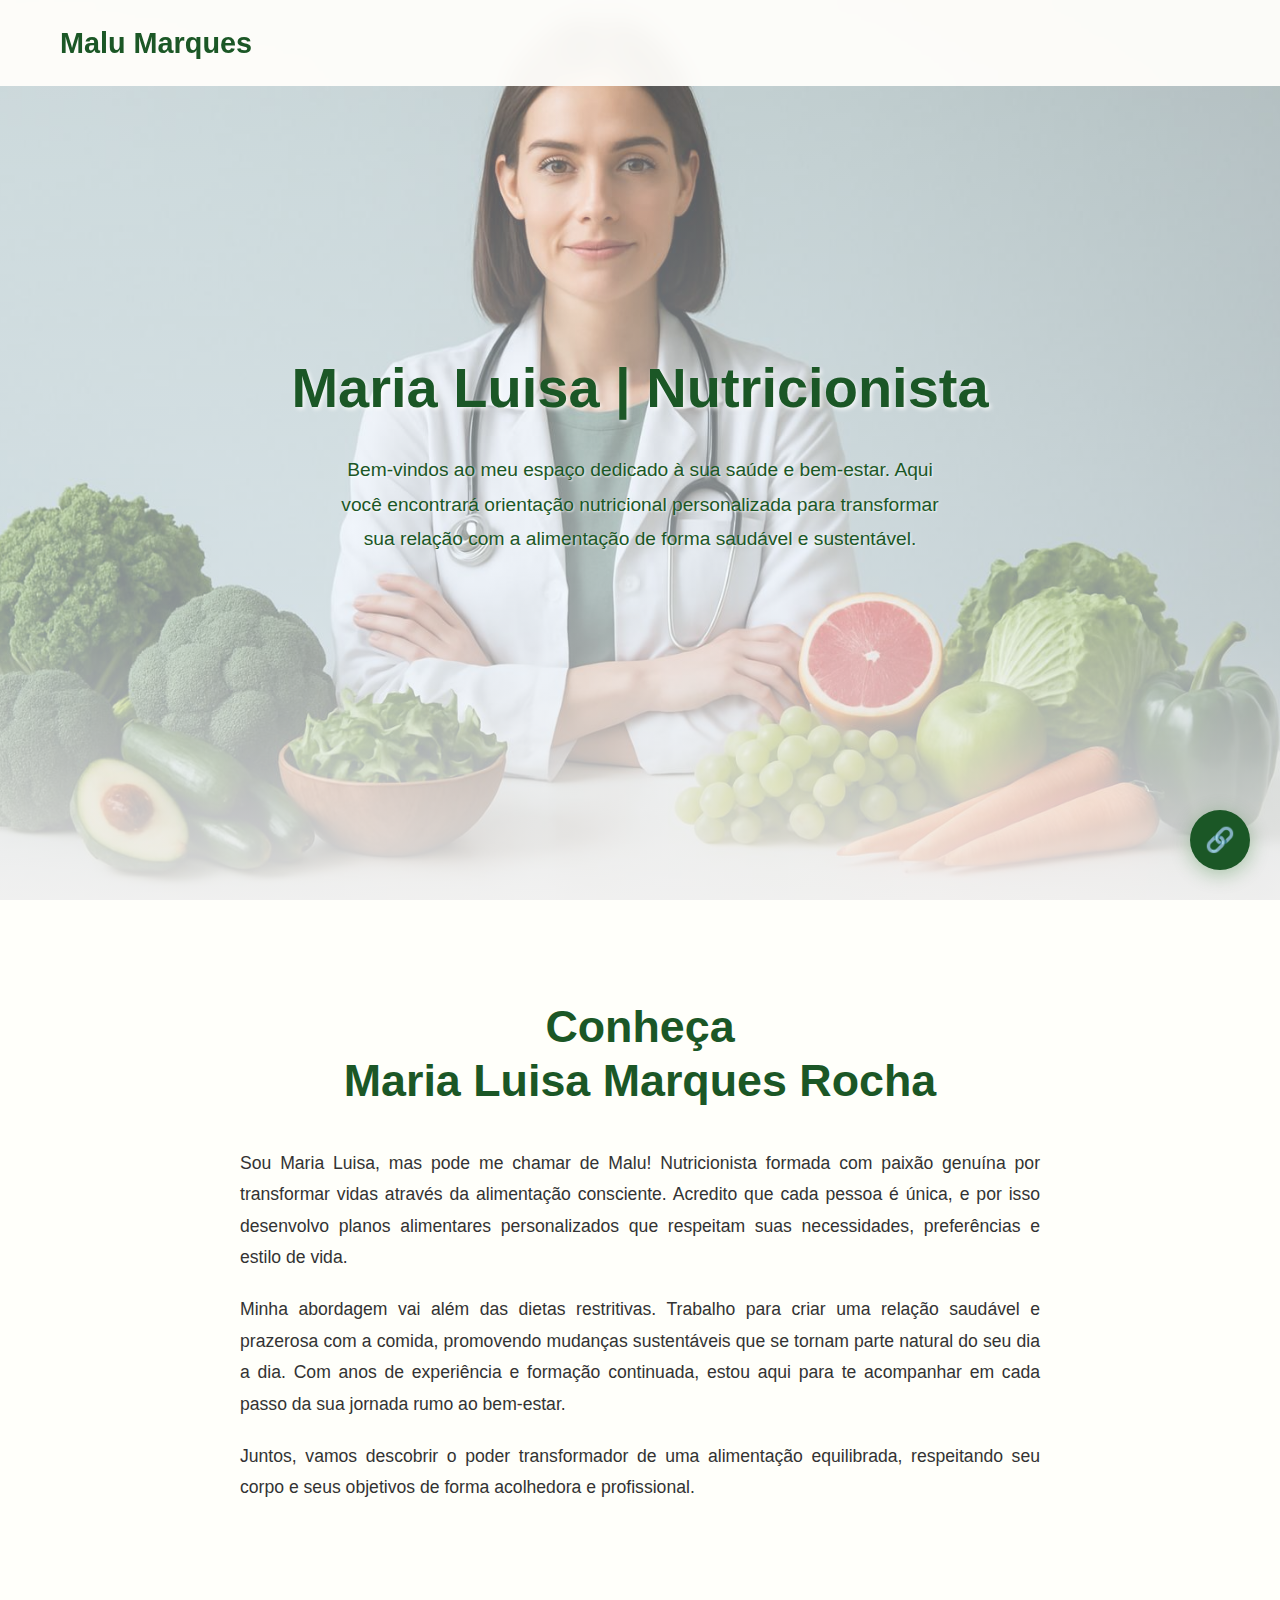
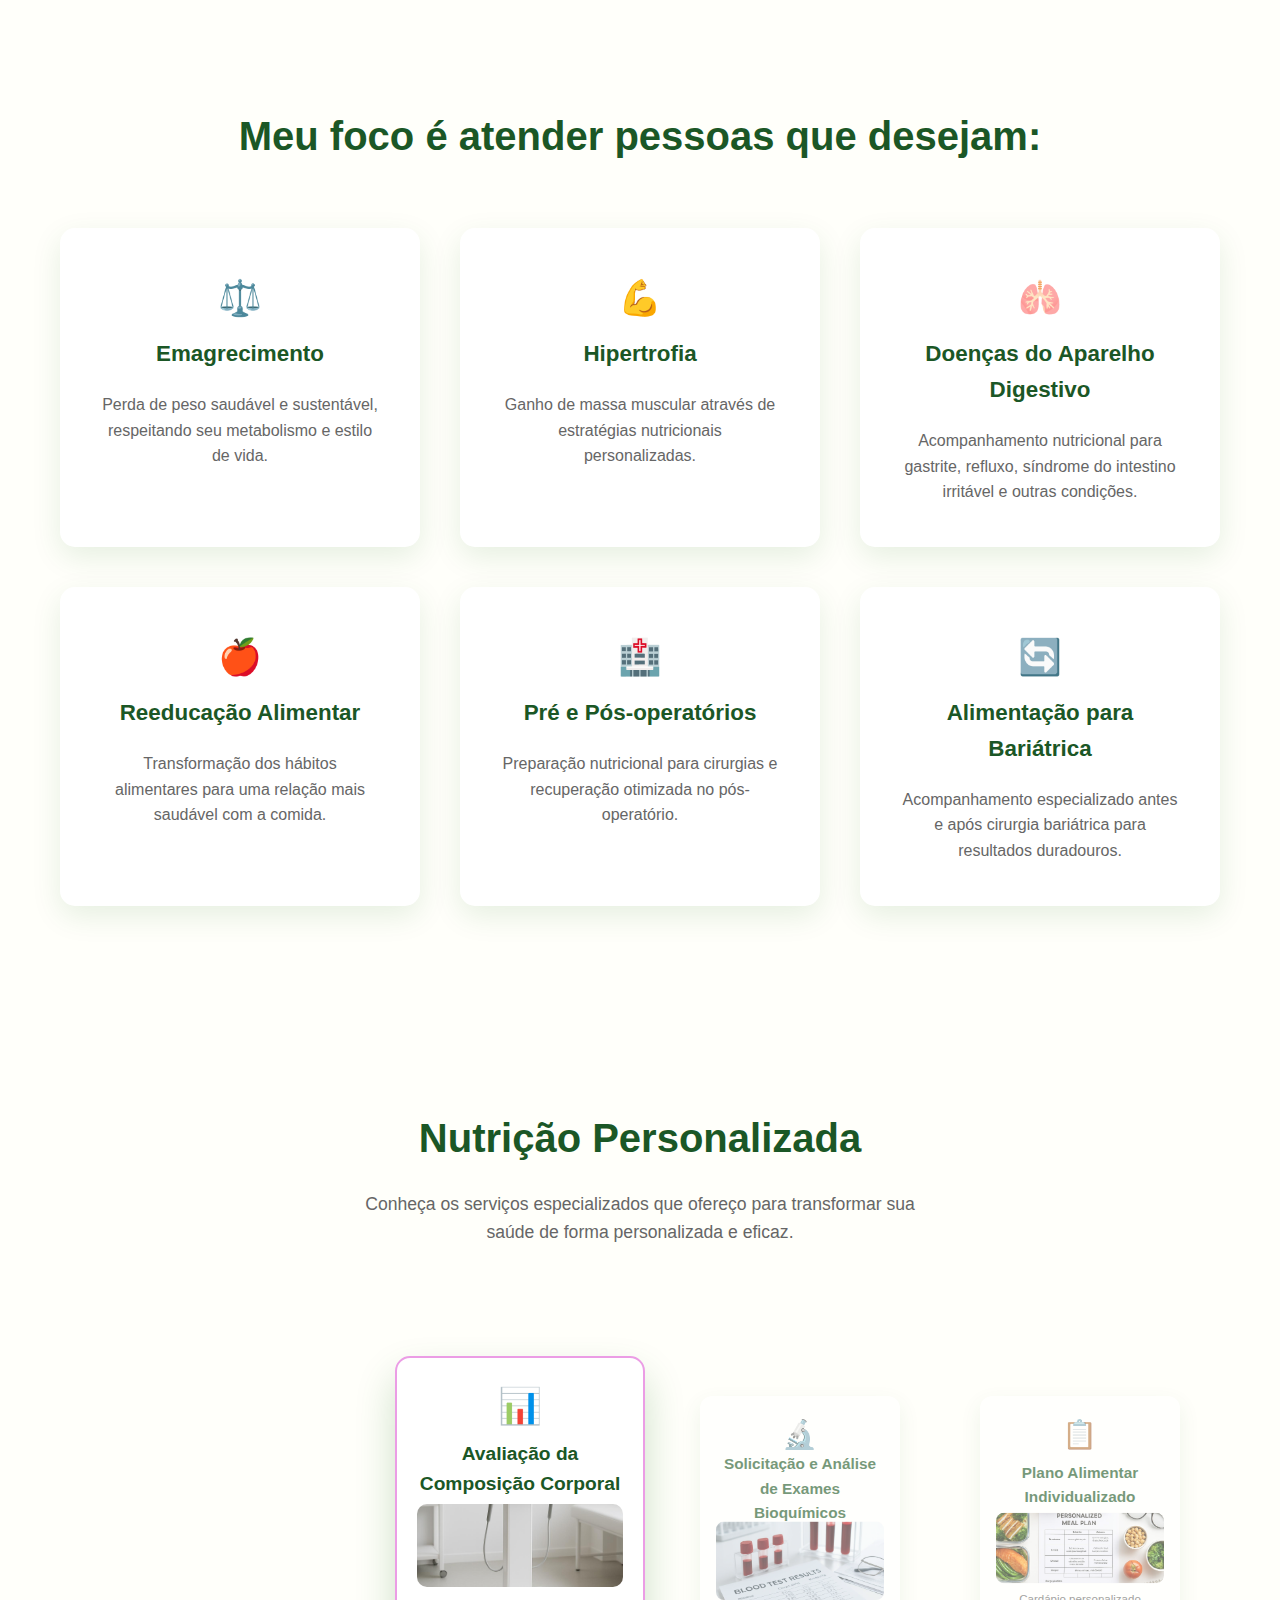
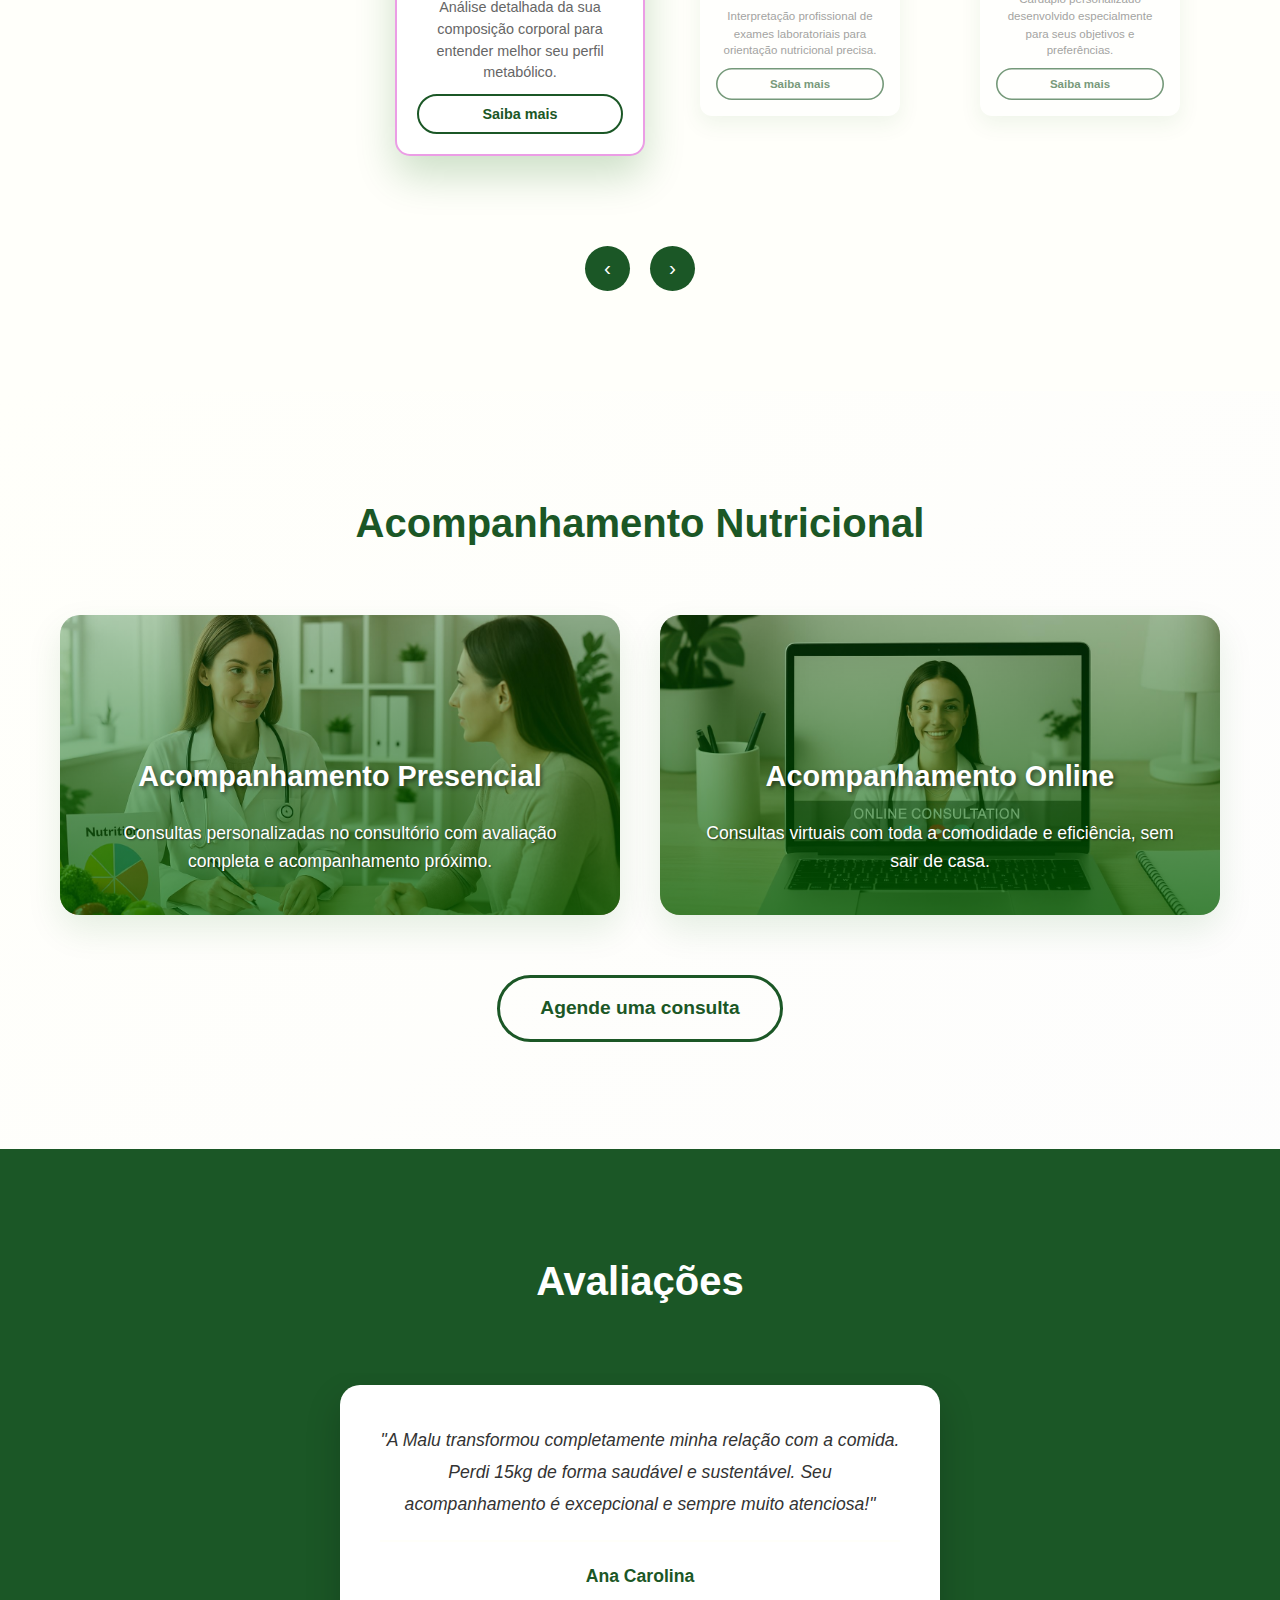
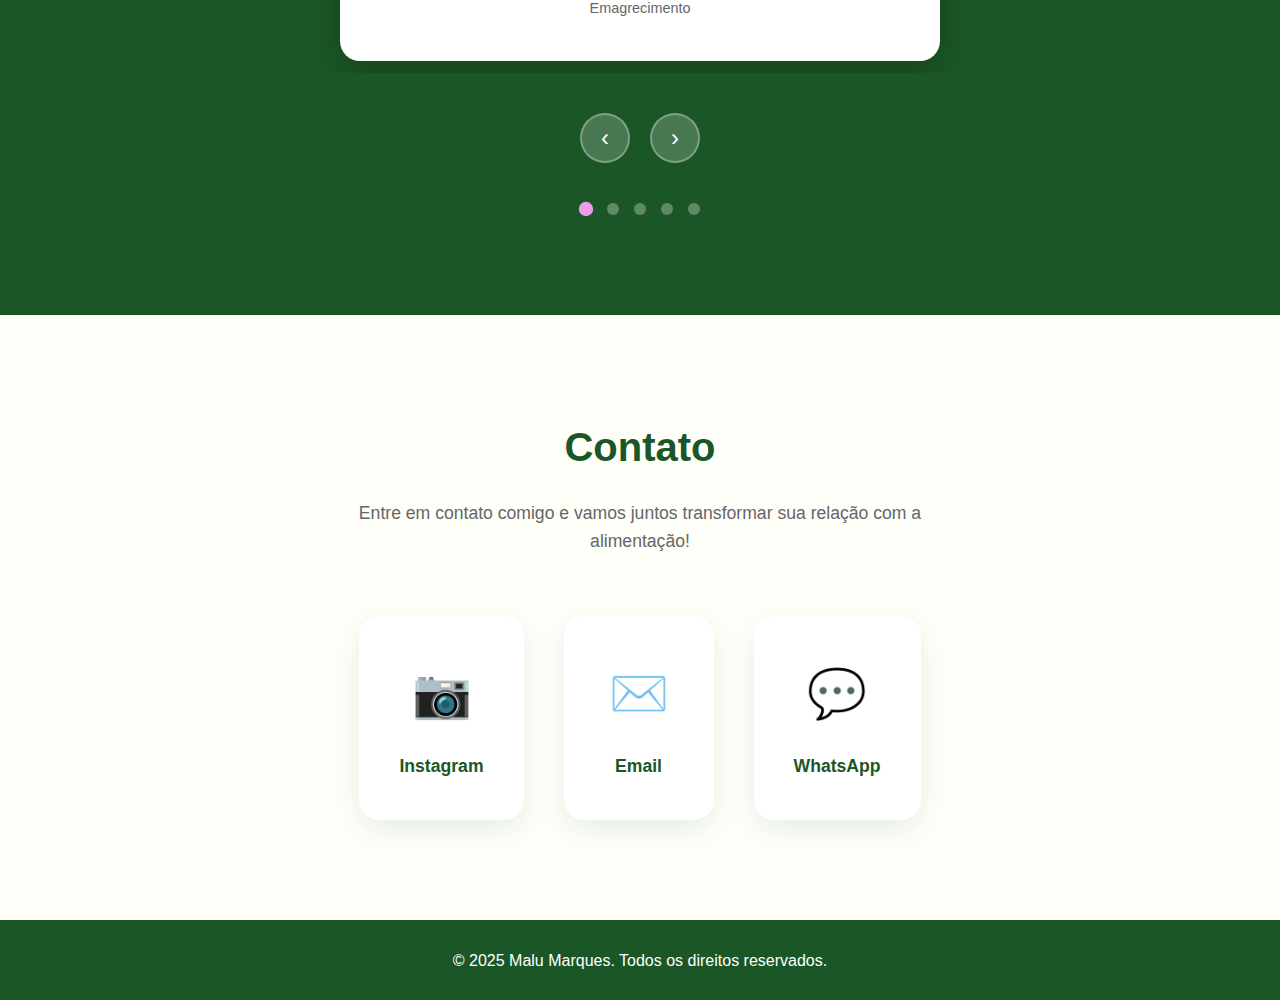
<file: home/ubuntu/website/index.html>
<!DOCTYPE html>
<html lang="pt-BR">
<head>
    <meta charset="UTF-8">
    <meta name="viewport" content="width=device-width, initial-scale=1.0">
    <title>Malu Marques | Nutricionista</title>
    <link rel="stylesheet" href="style.css">
</head>
<body>
    <!-- Header -->
    <header id="header">
        <div class="header-container">
            <div class="logo" id="logo">
                <h1>Malu Marques</h1>
            </div>
            <nav class="nav-menu" id="nav-menu">
                <ul>
                    <li><a href="#inicio">Início</a></li>
                    <li><a href="#sobre">Sobre mim</a></li>
                    <li><a href="#objetivo">Objetivo</a></li>
                    <li><a href="#nutricao">Nutrição personalizada</a></li>
                    <li><a href="#acompanhamento">Acompanhamento Nutricional</a></li>
                    <li><a href="#avaliacoes">Avaliações</a></li>
                    <li><a href="#contato">Contato</a></li>
                </ul>
            </nav>
        </div>
    </header>

    <!-- Seção Início -->
    <section id="inicio" class="hero-section">
        <div class="hero-image">
            <img src="Assets/images/hero-image.jpg" alt="Maria Luisa Nutricionista">
            <div class="hero-overlay"></div>
        </div>
        <div class="hero-content">
            <h1>Maria Luisa | Nutricionista</h1>
            <p>Bem-vindos ao meu espaço dedicado à sua saúde e bem-estar. Aqui você encontrará orientação nutricional personalizada para transformar sua relação com a alimentação de forma saudável e sustentável.</p>
        </div>
    </section>

    <!-- Seção Sobre mim -->
    <section id="sobre" class="about-section">
        <div class="container">
            <div class="about-content">
                <h2>Conheça<br>Maria Luisa Marques Rocha</h2>
                <p>Sou Maria Luisa, mas pode me chamar de Malu! Nutricionista formada com paixão genuína por transformar vidas através da alimentação consciente. Acredito que cada pessoa é única, e por isso desenvolvo planos alimentares personalizados que respeitam suas necessidades, preferências e estilo de vida.</p>
                <p>Minha abordagem vai além das dietas restritivas. Trabalho para criar uma relação saudável e prazerosa com a comida, promovendo mudanças sustentáveis que se tornam parte natural do seu dia a dia. Com anos de experiência e formação continuada, estou aqui para te acompanhar em cada passo da sua jornada rumo ao bem-estar.</p>
                <p>Juntos, vamos descobrir o poder transformador de uma alimentação equilibrada, respeitando seu corpo e seus objetivos de forma acolhedora e profissional.</p>
            </div>
        </div>
    </section>

    <!-- Seção Objetivo -->
    <section id="objetivo" class="objective-section">
        <div class="container">
            <h2>Meu foco é atender pessoas que desejam:</h2>
            <div class="objectives-grid">
                <div class="objective-card">
                    <div class="card-icon">⚖️</div>
                    <h3>Emagrecimento</h3>
                    <p>Perda de peso saudável e sustentável, respeitando seu metabolismo e estilo de vida.</p>
                </div>
                <div class="objective-card">
                    <div class="card-icon">💪</div>
                    <h3>Hipertrofia</h3>
                    <p>Ganho de massa muscular através de estratégias nutricionais personalizadas.</p>
                </div>
                <div class="objective-card">
                    <div class="card-icon">🫁</div>
                    <h3>Doenças do Aparelho Digestivo</h3>
                    <p>Acompanhamento nutricional para gastrite, refluxo, síndrome do intestino irritável e outras condições.</p>
                </div>
                <div class="objective-card">
                    <div class="card-icon">🍎</div>
                    <h3>Reeducação Alimentar</h3>
                    <p>Transformação dos hábitos alimentares para uma relação mais saudável com a comida.</p>
                </div>
                <div class="objective-card">
                    <div class="card-icon">🏥</div>
                    <h3>Pré e Pós-operatórios</h3>
                    <p>Preparação nutricional para cirurgias e recuperação otimizada no pós-operatório.</p>
                </div>
                <div class="objective-card">
                    <div class="card-icon">🔄</div>
                    <h3>Alimentação para Bariátrica</h3>
                    <p>Acompanhamento especializado antes e após cirurgia bariátrica para resultados duradouros.</p>
                </div>
            </div>
        </div>
    </section>

    <!-- Seção Nutrição Personalizada -->
    <section id="nutricao" class="nutrition-section">
        <div class="container">
            <h2>Nutrição Personalizada</h2>
            <p class="section-description">Conheça os serviços especializados que ofereço para transformar sua saúde de forma personalizada e eficaz.</p>
            
            <div class="carousel-container">
                <div class="carousel-wrapper">
                    <div class="carousel-track" id="carousel-track">
                        <div class="nutrition-card active">
                            <div class="card-icon">📊</div>
                            <h3>Avaliação da Composição Corporal</h3>
                            <div class="card-image">
                                <img src="Assets/images/body-composition.jpg" alt="Avaliação da Composição Corporal">
                            </div>
                            <p>Análise detalhada da sua composição corporal para entender melhor seu perfil metabólico.</p>
                            <button class="btn-saiba-mais">Saiba mais</button>
                        </div>
                        
                        <div class="nutrition-card">
                            <div class="card-icon">🔬</div>
                            <h3>Solicitação e Análise de Exames Bioquímicos</h3>
                            <div class="card-image">
                                <img src="Assets/images/lab-exams.jpg" alt="Análise de Exames">
                            </div>
                            <p>Interpretação profissional de exames laboratoriais para orientação nutricional precisa.</p>
                            <button class="btn-saiba-mais">Saiba mais</button>
                        </div>
                        
                        <div class="nutrition-card">
                            <div class="card-icon">📋</div>
                            <h3>Plano Alimentar Individualizado</h3>
                            <div class="card-image">
                                <img src="Assets/images/meal-plan.jpg" alt="Plano Alimentar">
                            </div>
                            <p>Cardápio personalizado desenvolvido especialmente para seus objetivos e preferências.</p>
                            <button class="btn-saiba-mais">Saiba mais</button>
                        </div>
                        
                        <div class="nutrition-card">
                            <div class="card-icon">💊</div>
                            <h3>Prescrição de Suplementação e Manipulados</h3>
                            <div class="card-image">
                                <img src="Assets/images/supplements.jpg" alt="Suplementação">
                            </div>
                            <p>Orientação especializada sobre suplementos e manipulados adequados ao seu perfil.</p>
                            <button class="btn-saiba-mais">Saiba mais</button>
                        </div>
                        
                        <div class="nutrition-card">
                            <div class="card-icon">📱</div>
                            <h3>Acesso à Aplicativo Exclusivo</h3>
                            <div class="card-image">
                                <img src="Assets/images/mobile-app.jpg" alt="Aplicativo">
                            </div>
                            <p>Acompanhe seu progresso e tenha acesso ao seu plano alimentar através do nosso app.</p>
                            <button class="btn-saiba-mais">Saiba mais</button>
                        </div>
                    </div>
                </div>
                
                <div class="carousel-controls">
                    <button class="carousel-btn prev" id="prev-btn">‹</button>
                    <button class="carousel-btn next" id="next-btn">›</button>
                </div>
            </div>
        </div>
    </section>

    <!-- Seção Acompanhamento Nutricional -->
    <section id="acompanhamento" class="follow-up-section">
        <div class="container">
            <h2>Acompanhamento Nutricional</h2>
            <div class="follow-up-options">
                <div class="follow-up-card">
                    <div class="card-image-overlay">
                        <img src="Assets/images/presencial.jpg" alt="Acompanhamento Presencial">
                        <div class="overlay"></div>
                        <div class="overlay-text">
                            <h3>Acompanhamento Presencial</h3>
                            <p>Consultas personalizadas no consultório com avaliação completa e acompanhamento próximo.</p>
                        </div>
                    </div>
                </div>
                
                <div class="follow-up-card">
                    <div class="card-image-overlay">
                        <img src="Assets/images/online.jpg" alt="Acompanhamento Online">
                        <div class="overlay"></div>
                        <div class="overlay-text">
                            <h3>Acompanhamento Online</h3>
                            <p>Consultas virtuais com toda a comodidade e eficiência, sem sair de casa.</p>
                        </div>
                    </div>
                </div>
            </div>
            
            <div class="cta-container">
                <a href="https://wa.me/5511999999999?text=Olá, Malu. Tenho interesse em realizar um acompanhamento nutricional!" class="btn-agendar" target="_blank">
                    Agende uma consulta
                </a>
            </div>
        </div>
    </section>

    <!-- Seção Avaliações -->
    <section id="avaliacoes" class="testimonials-section">
        <div class="container">
            <h2>Avaliações</h2>
            <div class="testimonials-carousel">
                <div class="testimonials-track" id="testimonials-track">
                    <div class="testimonial-card active">
                        <div class="testimonial-content">
                            <p>"A Malu transformou completamente minha relação com a comida. Perdi 15kg de forma saudável e sustentável. Seu acompanhamento é excepcional e sempre muito atenciosa!"</p>
                            <div class="testimonial-author">
                                <strong>Ana Carolina</strong>
                                <span>Emagrecimento</span>
                            </div>
                        </div>
                    </div>
                    
                    <div class="testimonial-card">
                        <div class="testimonial-content">
                            <p>"Depois de anos sofrendo com gastrite, finalmente encontrei alívio com o plano alimentar da Malu. Profissional competente e muito humana no atendimento."</p>
                            <div class="testimonial-author">
                                <strong>Roberto Silva</strong>
                                <span>Doenças Digestivas</span>
                            </div>
                        </div>
                    </div>
                    
                    <div class="testimonial-card">
                        <div class="testimonial-content">
                            <p>"O acompanhamento pré e pós-operatório foi fundamental para o sucesso da minha cirurgia. A Malu me deu toda segurança e orientação necessária."</p>
                            <div class="testimonial-author">
                                <strong>Mariana Costa</strong>
                                <span>Pré e Pós-operatório</span>
                            </div>
                        </div>
                    </div>
                    
                    <div class="testimonial-card">
                        <div class="testimonial-content">
                            <p>"Consegui ganhar massa muscular de forma saudável seguindo as orientações da Malu. O plano alimentar foi perfeito para meus treinos!"</p>
                            <div class="testimonial-author">
                                <strong>Lucas Oliveira</strong>
                                <span>Hipertrofia</span>
                            </div>
                        </div>
                    </div>
                    
                    <div class="testimonial-card">
                        <div class="testimonial-content">
                            <p>"A reeducação alimentar com a Malu mudou minha vida. Aprendi a comer de forma consciente e hoje tenho uma relação muito mais saudável com a comida."</p>
                            <div class="testimonial-author">
                                <strong>Fernanda Lima</strong>
                                <span>Reeducação Alimentar</span>
                            </div>
                        </div>
                    </div>
                </div>
                
                <div class="testimonials-controls">
                    <button class="testimonial-btn prev" id="testimonial-prev">‹</button>
                    <button class="testimonial-btn next" id="testimonial-next">›</button>
                </div>
                
                <div class="testimonials-dots" id="testimonials-dots">
                    <span class="dot active" data-slide="0"></span>
                    <span class="dot" data-slide="1"></span>
                    <span class="dot" data-slide="2"></span>
                    <span class="dot" data-slide="3"></span>
                    <span class="dot" data-slide="4"></span>
                </div>
            </div>
        </div>
    </section>

    <!-- Seção Contato -->
    <section id="contato" class="contact-section">
        <div class="container">
            <h2>Contato</h2>
            <p class="contact-description">Entre em contato comigo e vamos juntos transformar sua relação com a alimentação!</p>
            
            <div class="contact-links">
                <a href="https://instagram.com/malumarques.nutri" target="_blank" class="contact-link">
                    <div class="contact-icon">📷</div>
                    <span>Instagram</span>
                </a>
                
                <a href="mailto:contato@malumarques.com" class="contact-link">
                    <div class="contact-icon">✉️</div>
                    <span>Email</span>
                </a>
                
                <a href="https://wa.me/5511999999999?text=Olá, Malu! Gostaria de saber mais sobre seus serviços." target="_blank" class="contact-link">
                    <div class="contact-icon">💬</div>
                    <span>WhatsApp</span>
                </a>
            </div>
        </div>
    </section>

    <!-- Footer -->
    <footer class="footer">
        <div class="container">
            <p>&copy; 2025 Malu Marques. Todos os direitos reservados.</p>
        </div>
    </footer>

    <!-- Botão Flutuante -->
    <div class="floating-button" id="floating-button">
        <div class="floating-main-btn" id="floating-main-btn">
            <span>🔗</span>
        </div>
        <div class="floating-options" id="floating-options">
            <a href="https://instagram.com/malumarques.nutri" target="_blank" class="floating-option">
                <span>📷</span>
            </a>
            <a href="https://wa.me/5511999999999?text=Olá, Malu! Gostaria de saber mais sobre seus serviços." target="_blank" class="floating-option">
                <span>💬</span>
            </a>
        </div>
    </div>

    <script src="script.js"></script>
</body>
</html>
</file>
<file: style.css>
@import url('https://fonts.googleapis.com/css2?family=Playfair+Display:wght@700&family=Raleway:wght@400;500;600&display=swap');

/* ==================== NOVA PALETA DE CORES E VARIÁVEIS GLOBAIS ==================== */
:root {
    /* Paleta "Serenidade Botânica" */
    --color-background: #FCFCFC;      /* Branco Mármore: Fundo principal do site */
    --color-white: #FFFFFF;           /* Branco Puro: Para fundos de cards e elementos */
    --color-text-main: #4A5D54;      /* Verde Eucalipto: Títulos e textos principais */
    --color-text-secondary: #5B6C64;  /* Verde Suave: Parágrafos e textos secundários */
    --color-accent: #D4C7C3;          /* Rosa Antigo: Botões, links e detalhes de destaque */
    --color-border: #EAEAEA;          /* Cinza Claro: Para bordas e divisórias sutis */

    /* Fontes */
    --font-primary: 'Raleway', sans-serif;
    --font-secondary: 'Playfair Display', serif;

    /* Espaçamentos */
    --spacing-small: 10px;
    --spacing-medium: 20px;
    --spacing-large: 40px;
}

/* ==================== RESET E ESTILOS GLOBAIS ==================== */
* {
    margin: 0;
    padding: 0;
    box-sizing: border-box;
}

body {
    font-family: var(--font-primary);
    background-color: var(--color-background);
    color: var(--color-text-secondary);
    line-height: 1.6;
}

html {
    scroll-behavior: smooth;
}

.container {
    max-width: 1200px;
    margin: 0 auto;
    padding: 0 var(--spacing-medium);
}

/* ==================== HEADER ==================== */
.header {
    width: 100%;
    position: fixed;
    height: 4.4rem;
    top: 0;
    left: 0;
    padding: 1rem;
    display: flex;
    justify-content: space-between;
    align-items: center;
    background-color: var(--color-white);
    border-bottom: 1px solid var(--color-border);
    z-index: 1000;
    transition: background-color 0.4s ease, box-shadow 0.4s ease;
}

.header__logo {
    font-family: var(--font-secondary);
    font-size: 16pt;
    font-weight: 700;
    color: var(--color-text-main);
    text-decoration: none;
    z-index: 1001;
}

.header__nav {
    position: fixed;
    top: 0;
    right: -100%;
    width: 45%;
    height: 100vh;
    background-color: var(--color-background);
    box-shadow: -4px 0 20px rgba(0, 0, 0, 0.08);
    padding: 6rem 2rem 2rem;
    transition: right 0.5s cubic-bezier(0.77, 0, 0.175, 1);
    z-index: 1000;
}

.header__nav-list {
    display: flex;
    flex-direction: column;
    align-items: flex-start;
    gap: 1.8rem;
    list-style: none;
    padding: 0;
    margin: 0;
}

.header__nav-item .header__nav-link {
    font-family: var(--font-primary);
    font-size: 0.8rem;
    color: var(--color-text-main);
    text-decoration: none;
    font-weight: 500;
    transition: color 0.3s ease;
}

.header__nav-link:hover {
    color: var(--color-accent);
}

.header__nav.active {
    right: 0;
}

.header__cta-container {
    display: none;
}

.header__hamburger {
    display: flex;
    flex-direction: column;
    justify-content: space-around;
    width: 26px;
    height: 22px;
    background: transparent;
    border: none;
    cursor: pointer;
    padding: 0;
    z-index: 1001;
}

.header__hamburger-line {
    width: 100%;
    height: 2px;
    background-color: var(--color-text-main);
    border-radius: 10px;
    transition: all 0.4s cubic-bezier(0.77, 0, 0.175, 1);
}

.header__hamburger.active .header__hamburger-line:nth-child(1) { transform: translateY(7.5px) rotate(45deg); }
.header__hamburger.active .header__hamburger-line:nth-child(2) { opacity: 0; transform: translateX(-20px); }
.header__hamburger.active .header__hamburger-line:nth-child(3) { transform: translateY(-7.5px) rotate(-45deg); }

@media (min-width: 768px) {
    .header__nav { width: 50%; }
}

@media (min-width: 1024px) {
    .header { padding: 1.5rem 3rem; overflow: hidden; border-bottom: none; box-shadow: 0 2px 10px rgba(0, 0, 0, 0.0); }
    .header.scrolled { background-color: rgba(252, 252, 252, 0.85); backdrop-filter: blur(10px); box-shadow: 0 4px 15px rgba(0, 0, 0, 0.06); }
    .header__hamburger { display: none; }
    .header__nav { position: static; width: auto; height: auto; background-color: transparent; box-shadow: none; padding: 0; margin: 0; right: auto; transition: none; opacity: 0; }
    .header__nav-list { flex-direction: row; align-items: center; gap: 2.2rem; }
    .header__nav-link { font-family: var(--font-primary); font-size: 0.9rem; font-weight: 400; text-transform: uppercase; letter-spacing: 0.8px; position: relative; color: var(--color-text-main); text-decoration: none; }
    .header__nav-link::after { content: ''; position: absolute; bottom: -5px; left: 0; width: 0; height: 1px; background-color: var(--color-accent); transition: width 0.4s ease; }
    .header__nav-link:hover::after { width: 100%; }
    .header__cta-container { display: block; opacity: 0; }
    .header__cta-button { background-color: var(--color-accent); color: var(--color-text-main); padding: 0.65rem 1.2rem; border-radius: 50px; text-decoration: none; font-family: var(--font-primary); font-size: 0.8rem; font-weight: 600; text-transform: uppercase; letter-spacing: 0.8px; border: 1.5px solid transparent; transition: all 0.4s ease; }
    .header__cta-button:hover { background-color: transparent; border-color: var(--color-accent); color: var(--color-text-main); transform: translateY(-3px); box-shadow: 0 5px 10px rgba(0, 0, 0, 0.05); }
    .header__logo-container { position: absolute; top: 50%; left: 50%; transform: translate(-50%, -50%); opacity: 0; white-space: nowrap; }
    .header__logo { font-size: 1.7rem; }
    @keyframes logoFadeInSlide { 0% { opacity: 0; left: 50%; transform: translate(-50%, -50%); } 10%, 60% { opacity: 1; left: 50%; transform: translate(-50%, -50%); } 100% { opacity: 1; left: 3rem; transform: translate(0, -50%); } }
    .header__logo-container--animated { animation: logoFadeInSlide 1.4s ease-in; }
    .header__logo-container.final-position { position: relative; left: auto; top: auto; transform: none; opacity: 1; }
    @keyframes navFadeInSlide { from { opacity: 0; transform: translateX(50px); } to { opacity: 1; transform: translateX(0); } }
    .header__nav--animated, .header__cta-container--animated { animation: navFadeInSlide 1s ease-out forwards; }
}

/* ==================== HERO SECTION ==================== */
.hero-section { position: relative; width: 100%; height: 100vh; overflow: hidden; display: flex; align-items: center; justify-content: center; }
.hero-image { position: absolute; top: 0; left: 0; width: 100%; height: 100%; z-index: 1; }
.hero-image img { width: 100%; height: 100%; object-fit: cover; object-position: center; opacity: 1; }
.hero-overlay { position: absolute; top: 0; left: 0; width: 100%; height: 100%; background: linear-gradient(to bottom, rgba(252, 252, 252, 0.1) 0%, rgba(252, 252, 252, 0.4) 70%, rgba(252, 252, 252, 0.8) 100%); z-index: 2; }
.hero-content {position: relative; z-index: 3; text-align: center; color: #fff9f9; max-width: 800px; padding: 0 var(--spacing-medium); animation: fadeInUp 1s ease-out; }
.hero-content h1 { font-size: 3.5rem; font-weight: 600; margin-bottom: var(--spacing-medium); text-shadow: 2px 4px 8px rgba(24, 22, 26, 0.986); }
.sublogo { width: 21rem; }
.hero-content p { font-size: 1.8rem; line-height: 1.8; max-width: 600px; margin: 0 auto; font-weight: 500; text-shadow: 0 1px 2px rgba(36, 33, 33, 0.5); }
@keyframes fadeInUp { from { opacity: 0; transform: translateY(30px); } to { opacity: 1; transform: translateY(0); } }
@media (max-width: 768px) { .hero-content h1 { font-size: 2.5rem; } .hero-content p { font-size: 1rem; } .hero-section { height: 80vh; } }



/* ==================== ABOUT SECTION ==================== */
.about-section { padding: 100px 0; background-color: var(--color-background); overflow: hidden; }
.about-content { max-width: 1000px; margin: 0 auto; text-align: center; }
.about-content h2 { font-size: 2rem; color: var(--color-text-main); margin-bottom: 60px; line-height: 1.2; font-weight: bold; font-family: var(--font-secondary); position: relative; display: inline-block; }
.about-content h2::after { content: ''; position: absolute; width: 50%; height: 3px; background-color: var(--color-accent); bottom: -15px; left: 50%; transform: translateX(-50%); border-radius: 2px; }
.about-details-wrapper { display: flex; align-items: center; gap: 60px; text-align: left; }
.about-image {
    flex: 0 0 320px;
    height: 350px;
    transition: transform 0.8s ease-in-out;
    position: relative; /* Essencial para o posicionamento do ::after e da img */
    border-radius: 50%; /* CORRIGIDO: Garante um círculo perfeito */
}

/* NOVO: O pseudo-elemento ::after cria a MOLDURA (borda + sombra) */
.about-image::after {
    content: '';
    position: absolute;
    top: 0;
    left: 0;
    width: 100%;
    height: 100%;
    border-radius: 50%; /* Garante que a moldura seja um círculo perfeito */
    
    /* A BORDA ELEGANTE que você quer, usando a cor de destaque */
    border: 4px solid var(--color-accent); 
    
    /* A SOMBRA SUAVE aplicada à moldura */
    box-shadow: 0 10px 25px rgba(74, 93, 84, 0.15);
}

.about-image img {
    width: 100%;
    height: 100%;
    transition: 0.6s;
    object-fit: cover;
    border-radius: 50%; /* Garante que a imagem também seja um círculo perfeito */
    display: block; /* Remove qualquer espaço extra abaixo da imagem */
}

/* O efeito de hover agora se aplica ao container e à imagem */
.about-image:hover {
    transform: translateY(-5px);
    cursor: grab;
}
.about-image:hover img {
    transform: scale(1.05); /* Efeito de scale na imagem continua, mas não na borda */
}
.about-text { flex: 1; }
.about-text p { font-family: var(--font-primary); font-size: 1.05rem; color: var(--color-text-secondary); line-height: 1.9; margin-bottom: var(--spacing-medium); text-align: justify; }
.about-text p:last-child { margin-bottom: 0; }
@media (max-width: 992px) { .about-details-wrapper { flex-direction: column; gap: 40px; } .about-image { flex-basis: auto; width: 100%; max-width: 350px; height: 420px; margin: 0 auto; } }
@media (max-width: 768px) { .about-section { padding: 60px 0; } .about-content h2 { font-size: 2.2rem; margin-bottom: 40px; } .about-text p { font-size: 1rem; text-align: left; } }

/* ==================== OBJECTIVE SECTION ==================== */
.objective-section { padding: 100px 0; background-color: #ebeee6; }
.objective-section h2 { text-align: center; font-size: 2.5rem; color: var(--color-text-main); margin-bottom: 60px; font-weight: bold; }
.objectives-grid { display: grid; grid-template-columns: repeat(auto-fit, minmax(200px, 1fr)); gap: var(--spacing-large); max-width: 1200px; margin: 0 auto; }
.objective-card { background: var(--color-white); padding: var(--spacing-large); border-radius: 15px; text-align: center; box-shadow: 0 10px 30px rgba(74, 93, 84, 0.08); transition: all 0.3s ease; border: 2px solid transparent; }
.objective-card:hover { transform: translateY(-10px); box-shadow: 0 20px 40px rgba(74, 93, 84, 0.12); border-color: var(--color-accent); }
.card-icon { font-size: 3rem; margin-bottom: var(--spacing-medium); display: block; }
.objective-card h3 { font-size: 1.4rem; color: var(--color-text-main); margin-bottom: var(--spacing-medium); font-weight: bold; }
.objective-card p { color: var(--color-text-secondary); line-height: 1.6; font-size: 1rem; }
@media (max-width: 768px) { .objective-section { padding: 60px 0; } .objective-section h2 { font-size: 2rem; margin-bottom: 40px; } .objectives-grid { grid-template-columns: 1fr; gap: var(--spacing-medium); } .objective-card { padding: var(--spacing-medium); } }

/* ==================== NUTRITION SECTION (CORRIGIDO) ==================== */
.nutrition-section {
    padding: 100px 0;
    background-color: var(--color-background);
}

.nutrition-section h2 {
    text-align: center;
    font-size: 2.5rem;
    color: var(--color-text-main);
    margin-bottom: var(--spacing-medium);
    font-weight: bold;
    font-family: var(--font-secondary); /* Adicionado para consistência */
}

.section-description {
    text-align: center;
    font-size: 1.1rem;
    color: var(--color-text-secondary);
    margin-bottom: 60px;
    max-width: 600px;
    margin-left: auto;
    margin-right: auto;
}

/* CORREÇÃO: Viewport do carrossel e espaço para as setas */
.carousel-container {
    position: relative;
    max-width: 1200px;
    margin: 0 auto;
    padding: 0 60px; /* Aumentado o padding para as setas ficarem visíveis */
    overflow: hidden; /* Garante que apenas o conteúdo visível apareça */
}

.carousel-track {
    display: flex;
    gap: 30px;
    /* A transição agora é controlada por uma classe no JS */
    padding-bottom: 20px;
}

/* NOVA REGRA: A transição só acontece quando esta classe está presente */
.carousel-track.transitioning {
    transition: transform 0.5s ease-in-out;
}

/* CORREÇÃO: Tamanho e espaçamento dos cards */
.nutrition-card {
    flex: 0 0 calc((100% / 3) - 20px); /* 3 cards + 2 gaps de 30px = 60px. (100%-60)/3 = calc((100% / 3) - 20px) */
    background: var(--color-white);
    border-radius: 15px;
    padding: var(--spacing-medium);
    box-shadow: 0 10px 25px rgba(74, 93, 84, 0.08);
    text-align: center;
    display: flex;
    flex-direction: column;
    transition: transform 0.3s ease, box-shadow 0.3s ease;
    min-width: 280px; /* Garante que o card não fique muito pequeno */
    max-width: 350px; /* Limita a largura máxima do card individualmente */
    height: auto; /* Deixa a altura se ajustar ao conteúdo */
}

.nutrition-card:hover {
    transform: translateY(-5px);
    box-shadow: 0 15px 30px rgba(74, 93, 84, 0.12);
}

.nutrition-card .card-icon {
    font-size: 2rem; /* Levemente menor */
    margin-bottom: var(--spacing-small);
}

.nutrition-card h3 {
    font-size: 1rem; /* Levemente menor */
    color: var(--color-text-main);
    margin: var(--spacing-small) 0;
    font-weight: bold;
    min-height: 45px; /* Ajustado para melhor alinhamento */
    display: flex;
    align-items: center;
    justify-content: center;
}

.card-image {
    width: 100%;
    height: 120px; /* Altura da imagem um pouco menor */
    border-radius: 10px;
    overflow: hidden;
    margin-bottom: var(--spacing-small);
}

.card-image img {
    width: 100%;
    height: 100%;
    object-fit: cover;
}

.nutrition-card p {
    color: var(--color-text-secondary);
    line-height: 1.5;
    font-size: 0.9rem;
    flex-grow: 1;
    margin-bottom: var(--spacing-medium);
}

.btn-saiba-mais {
    background: transparent;
    border: 2px solid var(--color-text-main);
    color: var(--color-text-main);
    padding: 8px 18px; /* Padding ajustado */
    border-radius: 20px;
    font-weight: bold;
    cursor: pointer;
    transition: all 0.3s ease;
    font-size: 0.85rem; /* Fonte um pouco menor */
    align-self: center;
}

.btn-saiba-mais:hover {
    background: var(--color-text-main);
    color: var(--color-white);
}

/* CORREÇÃO: Posicionamento e estilo das setas */
.carousel-btn {
    position: absolute;
    top: 50%;
    transform: translateY(-50%);
    width: 50px; /* Tamanho da seta ajustado */
    height: 50px; /* Tamanho da seta ajustado */
    border-radius: 50%;
    background: var(--color-white);
    color: var(--color-text-main);
    border: 1px solid var(--color-border);
    box-shadow: 0 4px 10px rgba(0,0,0,0.1);
    font-size: 1.8rem;
    cursor: pointer;
    transition: all 0.3s ease;
    z-index: 10;
}

.carousel-btn:hover {
    background: var(--color-accent);
    color: var(--color-white);
    transform: translateY(-50%) scale(1.05);
}


.carousel-btn.prev { left: 0; } /* Ajustado para 0, já que o container tem padding */
.carousel-btn.next { right: 0; } /* Ajustado para 0, já que o container tem padding */


/* Responsividade da Seção Nutrição (CORRIGIDO) */
@media (max-width: 992px) {
    .nutrition-card {
        flex: 0 0 calc((100% / 2) - 15px); /* 2 cards + 1 gap de 30px. (100%-30)/2 = calc((100% / 2) - 15px) */
    }
    .carousel-container { padding: 0 50px; } /* Ajuste de padding para 2 cards */
    .carousel-btn { width: 40px; height: 40px; font-size: 1.5rem; }
}

@media (max-width: 768px) {
    .carousel-container { padding: 0 40px; } /* Ajuste de padding para 1 card */
    .nutrition-card {
        flex: 0 0 100%; /* 1 card por vez */
        min-width: unset; /* Remove min-width para mobile */
        max-width: unset; /* Remove max-width para mobile */
    }
    .carousel-track {
        gap: 20px; /* Gap menor para mobile */
    }
    .carousel-btn.prev { left: 0; }
    .carousel-btn.next { right: 0; }
}
/* ==================== FOLLOW-UP SECTION (CORRIGIDO E RESPONSIVO) ==================== */
.follow-up-section {
    padding: 100px 0;
    background-color: #ebeee6;
}

.follow-up-section h2 {
    text-align: center;
    font-size: 2.5rem;
    color: var(--color-text-main);
    margin-bottom: 60px;
    font-weight: bold;
    font-family: var(--font-secondary); /* Adicionado para consistência */
}

/* NOVO: Usando flexbox para centralizar o conteúdo */
.follow-up-options {
    display: flex;
    justify-content: center;
    align-items: center;
    margin-bottom: 60px;
    padding: 0 var(--spacing-medium); /* Adiciona um respiro nas laterais em telas menores */
}

.follow-up-card {
    border-radius: 20px;
    overflow: hidden;
    box-shadow: 0 15px 35px rgba(74, 93, 84, 0.1);
    transition: all 0.3s ease;
    width: 100%; /* ALTERADO: Ocupa 100% do container pai */
    max-width: 500px; /* ALTERADO: Limita a largura máxima para não ficar gigante em telas grandes */
}

.follow-up-card:hover {
    cursor: pointer; /* Alterado para 'pointer' que é mais comum */
    transform: translateY(-10px);
    box-shadow: 0 25px 50px rgba(74, 93, 84, 0.15);
}

.card-image-overlay {
    position: relative;
    height: 350px; /* Aumentei um pouco a altura para a imagem respirar melhor */
    overflow: hidden;
}

.card-image-overlay img {
    width: 100%;
    height: 100%;
    object-fit: cover;
    transition: transform 0.4s ease; /* Transição um pouco mais suave */
}

.follow-up-card:hover .card-image-overlay img {
    transform: scale(1.05);
}

.overlay {
    position: absolute;
    top: 0;
    left: 0;
    width: 100%;
    height: 100%;
    background: linear-gradient(to top, rgba(40, 40, 40, 0.8) 0%, rgba(74, 93, 84, 0.1) 70%); /* Gradiente mais suave */
}

.overlay-text {
    position: absolute;
    bottom: 0;
    left: 0;
    right: 0;
    padding: var(--spacing-large);
    color: var(--color-white);
    text-align: center;
}

.overlay-text h3 {
    font-size: 1.8rem;
    font-weight: bold;
    margin-bottom: var(--spacing-small); /* Espaço menor entre título e texto */
    text-shadow: 1px 1px 3px rgba(0, 0, 0, 0.6);
}

.overlay-text p {
    font-size: 1.1rem;
    line-height: 1.6;
    text-shadow: 1px 1px 2px rgba(0, 0, 0, 0.6);
}

.cta-container {
    text-align: center;
}

.btn-agendar {
    display: inline-block;
    background: var(--color-text-main);
    color: var(--color-white);
    padding: 15px 40px;
    border-radius: 50px;
    font-size: 1.2rem;
    font-weight: bold;
    text-decoration: none;
    transition: all 0.3s ease;
    border: 2px solid var(--color-text-main);
}

.btn-agendar:hover {
    background: var(--color-background);
    color: var(--color-text-main);
    transform: translateY(-3px);
    box-shadow: 0 10px 25px rgba(74, 93, 84, 0.2);
}

/* MÍDIA QUERY SIMPLIFICADA E CORRIGIDA */
@media (max-width: 768px) {
    .follow-up-section { padding: 60px 0; }
    .follow-up-section h2 { font-size: 2rem; margin-bottom: 40px; }
    .card-image-overlay { height: 300px; }
    .overlay-text h3 { font-size: 1.5rem; }
    .overlay-text p { font-size: 1rem; }
    .btn-agendar { padding: 12px 30px; font-size: 1.1rem; }
}
/* ==================== TESTIMONIALS SECTION ==================== */
.testimonials-section { padding: 100px 0; background-color: var(--color-text-main); color: var(--color-white); }
.testimonials-section h2 { text-align: center; font-size: 2.5rem; margin-bottom: 60px; font-weight: bold; color: var(--color-white); }
.testimonials-carousel { position: relative; max-width: 800px; margin: 0 auto; }
.testimonials-track { position: relative; height: 300px; overflow: hidden; }
.testimonial-card { position: absolute; top: 0; left: 0; width: 100%; height: 100%; opacity: 0; transform: translateX(100px); transition: all 0.5s ease; display: flex; align-items: center; justify-content: center; }
.testimonial-card.active { opacity: 1; transform: translateX(0); }
.testimonial-content { background: var(--color-white); color: var(--color-text-secondary); padding: var(--spacing-large); border-radius: 20px; text-align: center; box-shadow: 0 15px 35px rgba(0, 0, 0, 0.2); max-width: 600px; margin: 0 auto; }
.testimonial-content p { font-size: 1.1rem; line-height: 1.8; margin-bottom: var(--spacing-medium); font-style: italic; }
.testimonial-author { border-top: 2px solid var(--color-border); padding-top: var(--spacing-medium); }
.testimonial-author strong { display: block; font-size: 1.1rem; color: var(--color-text-main); margin-bottom: 5px; }
.testimonial-author span { font-size: 0.9rem; color: var(--color-text-secondary); }
.testimonials-controls { display: flex; justify-content: center; gap: var(--spacing-medium); margin-top: var(--spacing-large); }
.testimonial-btn { width: 50px; height: 50px; border-radius: 50%; background: rgba(255, 255, 255, 0.2); color: var(--color-white); border: 2px solid rgba(255, 255, 255, 0.3); font-size: 1.5rem; cursor: pointer; transition: all 0.3s ease; display: flex; align-items: center; justify-content: center; }
.testimonial-btn:hover { background: rgba(255, 255, 255, 0.3); border-color: rgba(255, 255, 255, 0.5); transform: scale(1.1); }
.testimonials-dots { display: flex; justify-content: center; gap: 15px; margin-top: var(--spacing-large); }
.dot { width: 12px; height: 12px; border-radius: 50%; background: rgba(255, 255, 255, 0.3); cursor: pointer; transition: all 0.3s ease; }
.dot.active { background: var(--color-accent); transform: scale(1.2); }
.dot:hover { background: rgba(255, 255, 255, 0.6); }
@media (max-width: 768px) { .testimonials-section { padding: 60px 0; } .testimonials-section h2 { font-size: 2rem; margin-bottom: 40px; } .testimonials-track { height: 350px; } .testimonial-content { padding: var(--spacing-medium); } .testimonial-content p { font-size: 1rem; } .testimonial-btn { width: 40px; height: 40px; font-size: 1.2rem; } }

/* ==================== CONTACT SECTION ==================== */
.contact-section { padding: 100px 0; background-color: var(--color-background); }
.contact-section h2 { text-align: center; font-size: 2.5rem; color: var(--color-text-main); margin-bottom: var(--spacing-medium); font-weight: bold; }
.contact-description { text-align: center; font-size: 1.1rem; color: var(--color-text-secondary); margin-bottom: 60px; max-width: 600px; margin-left: auto; margin-right: auto; }
.contact-links { display: flex; justify-content: center; gap: var(--spacing-large); flex-wrap: wrap; }
.contact-link { display: flex; flex-direction: column; align-items: center; text-decoration: none; color: var(--color-text-main); padding: var(--spacing-large); border-radius: 20px; background: var(--color-white); box-shadow: 0 10px 30px rgba(74, 93, 84, 0.08); transition: all 0.3s ease; min-width: 150px; }
.contact-link:hover { transform: translateY(-10px); box-shadow: 0 20px 40px rgba(74, 93, 84, 0.15); color: var(--color-accent); }
.contact-icon { font-size: 3rem; margin-bottom: var(--spacing-medium); transition: transform 0.3s ease; }
.contact-link:hover .contact-icon { transform: scale(1.2); }
.contact-link span { font-size: 1.1rem; font-weight: bold; }
@media (max-width: 768px) { .contact-section { padding: 60px 0; } .contact-section h2 { font-size: 2rem; margin-bottom: var(--spacing-medium); } .contact-description { margin-bottom: 40px; font-size: 1rem; } .contact-links { gap: var(--spacing-medium); } .contact-link { padding: var(--spacing-medium); min-width: 120px; } .contact-icon { font-size: 2.5rem; } .contact-link span { font-size: 1rem; } }

/* ==================== MODAL DE DETALHES DO CARD ==================== */
.modal-overlay {
    position: fixed;
    top: 0;
    left: 0;
    width: 100%;
    height: 100%;
    background-color: rgba(0, 0, 0, 0.7); /* Fundo escuro */
    display: flex;
    justify-content: center;
    align-items: center;
    z-index: 9999; /* Garante que fique acima de tudo */
    opacity: 0; /* Começa invisível */
    visibility: hidden; /* Esconde completamente */
    transition: opacity 0.3s ease, visibility 0.3s ease;
}

.modal-overlay.active {
    opacity: 1;
    visibility: visible;
}

.modal-content {
    background-color: var(--color-white);
    padding: var(--spacing-large);
    border-radius: 15px;
    box-shadow: 0 10px 30px rgba(0, 0, 0, 0.3);
    max-width: 600px; /* Largura máxima do modal */
    width: 90%; /* Ocupa 90% da largura em telas menores */
    position: relative;
    transform: translateY(-20px); /* Começa um pouco acima */
    opacity: 0; /* Começa invisível */
    transition: transform 0.3s ease, opacity 0.3s ease;
    max-height: 90vh; /* Limita a altura para caber na tela */
    overflow-y: auto; /* Adiciona scroll se o conteúdo for grande */
}

.modal-overlay.active .modal-content {
    transform: translateY(0); /* Desliza para a posição */
    opacity: 1;
}

.modal-close-btn {
    position: absolute;
    top: 15px;
    right: 15px;
    background: none;
    border: none;
    font-size: 2rem;
    color: var(--color-text-secondary);
    cursor: pointer;
    transition: color 0.3s ease;
}

.modal-close-btn:hover {
    color: var(--color-accent);
}

.modal-body {
    padding-top: var(--spacing-medium); /* Espaço para o botão de fechar */
}

.modal-body .card-icon {
    font-size: 3rem; /* Ícone maior no modal */
    margin-bottom: var(--spacing-medium);
    color: var(--color-text-main); /* Cor do ícone */
}

.modal-body h3 {
    font-size: 2rem; /* Título maior no modal */
    margin-bottom: var(--spacing-small);
    color: var(--color-text-main);
    font-family: var(--font-secondary);
}

.modal-body .card-image {
    width: 100%;
    height: 200px; /* Imagem maior no modal */
    margin-bottom: var(--spacing-medium);
    border-radius: 10px;
    overflow: hidden;
}

.modal-body .card-image img {
    width: 100%;
    height: 100%;
    object-fit: cover;
}

.modal-body p {
    font-size: 1.1rem;
    line-height: 1.7;
    color: var(--color-text-secondary);
    margin-bottom: var(--spacing-large);
}

.logo{
    width: 5.8rem;
}
.sublogo{
    position: relative;
    z-index: 50;
}

@media (max-width: 950px) {
    .sublogo{
        max-width: 15rem;
    }
}


/* Efeito de desfoque no fundo */
body.modal-open > *:not(.modal-overlay) {
    filter: blur(5px);
    transition: filter 0.3s ease-out;
}

body.modal-open {
    overflow: hidden; /* Impede o scroll do body quando o modal está aberto */
}

/* Responsividade do Modal */
@media (max-width: 768px) {
    .modal-content {
        padding: var(--spacing-medium);
        width: 95%;
    }
    .modal-body h3 {
        font-size: 1.5rem;
    }
    .modal-body p {
        font-size: 1rem;
    }
}

/* ==================== FOOTER ==================== */
.footer { background-color: var(--color-text-main); color: var(--color-white); padding: var(--spacing-large) 0; text-align: center; }
.footer .container { height: auto; } /* Reset height from old CSS */
.footer p { margin: 0; font-size: 0.9rem; }

/* ==================== FLOATING BUTTON ==================== */
.floating-button { position: fixed; bottom: 30px; right: 30px; z-index: 1000; }
.floating-main-btn { width: 60px; height: 60px; border-radius: 50%; background: var(--color-text-main); color: var(--color-white); display: flex; align-items: center; justify-content: center; font-size: 1.5rem; cursor: pointer; box-shadow: 0 4px 20px rgba(74, 93, 84, 0.3); transition: all 0.3s ease; animation: pulse 2s infinite; }
.floating-main-btn:hover { transform: scale(1.1); box-shadow: 0 6px 25px rgba(74, 93, 84, 0.4); }
.floating-main-btn.active { background: #72775f; transform: rotate(45deg); }
@keyframes pulse { 0% { box-shadow: 0 4px 20px rgba(74, 93, 84, 0.3); } 50% { box-shadow: 0 4px 20px rgba(74, 93, 84, 0.4), 0 0 0 10px rgba(74, 93, 84, 0.1); } 100% { box-shadow: 0 4px 20px rgba(74, 93, 84, 0.3); } }
.floating-options { position: absolute; bottom: 70px; right: 0; display: flex; flex-direction: column; gap: 15px; opacity: 0; visibility: hidden; transform: translateY(20px); transition: all 0.3s ease; }
.floating-options.show { opacity: 1; visibility: visible; transform: translateY(0); }
.floating-option { width: 50px; height: 50px; border-radius: 50%; background: var(--color-white); color: var(--color-text-main); display: flex; align-items: center; justify-content: center; font-size: 1.3rem; text-decoration: none; box-shadow: 0 4px 15px rgba(0, 0, 0, 0.2); transition: all 0.3s ease; transform: scale(0); animation: popIn 0.3s ease forwards; }
.floating-option:nth-child(1) { animation-delay: 0.1s; }
.floating-option:nth-child(2) { animation-delay: 0.2s; }
.floating-option:hover { transform: scale(1.1); background: var(--color-text-main); color: var(--color-white); box-shadow: 0 6px 20px rgba(0, 0, 0, 0.3); }
@keyframes popIn { to { transform: scale(1); } }
@media (max-width: 768px) { .floating-button { bottom: 20px; right: 20px; } .floating-main-btn { width: 50px; height: 50px; font-size: 1.3rem; } .floating-option { width: 45px; height: 45px; font-size: 1.1rem; } .floating-options { bottom: 60px; } }

/* ==================== GENERAL ANIMATIONS ==================== */
.section-animate { opacity: 0; transform: translateY(30px); transition: all 0.6s ease; }
.section-animate.visible { opacity: 1; transform: translateY(0); }
button, .btn-saiba-mais, .btn-agendar { transition: all 0.3s ease; }
a { transition: all 0.3s ease; }
img { transition: opacity 0.3s ease; }
img:not([src]) { opacity: 0; }
.objective-card, .nutrition-card, .follow-up-card, .contact-link { transition: all 0.3s cubic-bezier(0.4, 0, 0.2, 1); }

.container h2{ font-size: 26px }
</file>
<file: home/ubuntu/website/style.css>
:root {
    --color-ice: #fffffa; /* Gelo (fundo) */
    --color-dark-green: #1b5726; /* Verde escuro (principal) */
    --color-gold: #eb9de5; /* Dourado (detalhes mínimos) */
    /* Adicionar complementares suaves conforme necessário */

    --font-primary: 'Arial', sans-serif;
    --font-secondary: 'Georgia', serif;

    --spacing-small: 10px;
    --spacing-medium: 20px;
    --spacing-large: 40px;
}



/* Reset básico */
* {
    margin: 0;
    padding: 0;
    box-sizing: border-box;
}

body {
    font-family: var(--font-primary);
    background-color: var(--color-ice);
    line-height: 1.6;
}

/* Header */
#header {
    position: fixed;
    top: 0;
    left: 0;
    width: 100%;
    background-color: rgba(247, 247, 247, 0.733);
    backdrop-filter: blur(10px);
    z-index: 1000;
    padding: var(--spacing-medium) 0;
    transition: all 0.3s ease;
}

.header-container {
    max-width: 1200px;
    margin: 0 auto;
    padding: 0 var(--spacing-medium);
    display: flex;
    justify-content: space-between;
    align-items: center;
}

.logo h1 {
    color: var(--color-dark-green);
    font-size: 1.8rem;
    font-weight: bold;
    transition: all 0.5s ease;
}

.nav-menu {
    opacity: 0;
    transform: translateX(50px);
    transition: all 0.8s ease;
}

.nav-menu.show {
    opacity: 1;
    transform: translateX(0);
}

.nav-menu ul {
    display: flex;
    list-style: none;
    gap: var(--spacing-large);
}

.nav-menu a {
    text-decoration: none;
    color: var(--color-dark-green);
    font-weight: 500;
    transition: color 0.3s ease;
    position: relative;
}

.nav-menu a:hover {
    color: var(--color-gold);
}


/* Responsividade do Header */
@media (max-width: 768px) {
    .header-container {
        flex-direction: column;
        gap: var(--spacing-medium);
    }
    
    .nav-menu ul {
        flex-direction: column;
        text-align: center;
        gap: var(--spacing-medium);
    }
    
    .logo h1 {
        font-size: 1.5rem;
    }
}



/* Seção Início (Hero) */
.hero-section {
    position: relative;
    width: 100%;
    height: 100vh;
    overflow: hidden;
    display: flex;
    align-items: center;
    justify-content: center;
}

.hero-image {
    position: absolute;
    top: 0;
    left: 0;
    width: 100%;
    height: 100%;
    z-index: 1;
}

.hero-image img {
    width: 100%;
    height: 100%;
    object-fit: cover;
    object-position: center;
}

.hero-overlay {
    position: absolute;
    top: 0;
    left: 0;
    width: 100%;
    height: 100%;
    background: linear-gradient(
        to bottom,
        rgba(240, 248, 255, 0.3) 0%,
        rgba(240, 248, 255, 0.6) 70%,
        rgba(243, 243, 243, 0.9) 100%
    );
    z-index: 2;
}

.hero-content {
    position: relative;
    z-index: 3;
    text-align: center;
    color: var(--color-dark-green);
    max-width: 800px;
    padding: 0 var(--spacing-medium);
    animation: fadeInUp 1s ease-out;
}

.hero-content h1 {
    font-size: 3.5rem;
    font-weight: bold;
    margin-bottom: var(--spacing-medium);
    text-shadow: 2px 2px 4px rgba(255, 255, 255, 0.8);
}

.hero-content p {
    font-size: 1.2rem;
    line-height: 1.8;
    max-width: 600px;
    margin: 0 auto;
    text-shadow: 1px 1px 2px rgba(255, 255, 255, 0.8);
}

/* Animações */
@keyframes fadeInUp {
    from {
        opacity: 0;
        transform: translateY(30px);
    }
    to {
        opacity: 1;
        transform: translateY(0);
    }
}

/* Responsividade da Seção Hero */
@media (max-width: 768px) {
    .hero-content h1 {
        font-size: 2.5rem;
    }
    
    .hero-content p {
        font-size: 1rem;
    }
    
    .hero-section {
        height: 80vh;
    }
}


/* Container geral */
.container {
    max-width: 1200px;
    margin: 0 auto;
    padding: 0 var(--spacing-medium);
}

/* Seção Sobre mim */
.about-section {
    padding: 100px 0;
    background-color: var(--color-ice);
}

.about-content {
    max-width: 800px;
    margin: 0 auto;
    text-align: center;
}

.about-content h2 {
    font-size: 2.8rem;
    color: var(--color-dark-green);
    margin-bottom: var(--spacing-large);
    line-height: 1.2;
    font-weight: bold;
}

.about-content p {
    font-size: 1.1rem;
    color: #333;
    line-height: 1.8;
    margin-bottom: var(--spacing-medium);
    text-align: justify;
}

.about-content p:last-child {
    margin-bottom: 0;
}

/* Responsividade da Seção Sobre */
@media (max-width: 768px) {
    .about-section {
        padding: 60px 0;
    }
    
    .about-content h2 {
        font-size: 2.2rem;
    }
    
    .about-content p {
        font-size: 1rem;
        text-align: left;
    }
}


/* Seção Objetivo */
.objective-section {
    padding: 100px 0;
    background: linear-gradient(135deg, rgba(247, 247, 247, 0.95)a 0%, var(--color-ice) 100%);
}

.objective-section h2 {
    text-align: center;
    font-size: 2.5rem;
    color: var(--color-dark-green);
    margin-bottom: 60px;
    font-weight: bold;
}

.objectives-grid {
    display: grid;
    grid-template-columns: repeat(auto-fit, minmax(350px, 1fr));
    gap: var(--spacing-large);
    max-width: 1200px;
    margin: 0 auto;
}

.objective-card {
    background: white;
    padding: var(--spacing-large);
    border-radius: 15px;
    text-align: center;
    box-shadow: 0 10px 30px rgba(0, 100, 0, 0.1);
    transition: all 0.3s ease;
    border: 2px solid transparent;
}

.objective-card:hover {
    transform: translateY(-10px);
    box-shadow: 0 20px 40px rgba(0, 100, 0, 0.15);
    border-color: var(--color-gold);
}

.card-icon {
    font-size: 3rem;
    margin-bottom: var(--spacing-medium);
    display: block;
}

.objective-card h3 {
    font-size: 1.4rem;
    color: var(--color-dark-green);
    margin-bottom: var(--spacing-medium);
    font-weight: bold;
}

.objective-card p {
    color: #666;
    line-height: 1.6;
    font-size: 1rem;
}

/* Responsividade da Seção Objetivo */
@media (max-width: 768px) {
    .objective-section {
        padding: 60px 0;
    }
    
    .objective-section h2 {
        font-size: 2rem;
        margin-bottom: 40px;
    }
    
    .objectives-grid {
        grid-template-columns: 1fr;
        gap: var(--spacing-medium);
    }
    
    .objective-card {
        padding: var(--spacing-medium);
    }
}


/* Seção Nutrição Personalizada */
.nutrition-section {
    padding: 100px 0;
    background-color: var(--color-ice);
}

.nutrition-section h2 {
    text-align: center;
    font-size: 2.5rem;
    color: var(--color-dark-green);
    margin-bottom: var(--spacing-medium);
    font-weight: bold;
}

.section-description {
    text-align: center;
    font-size: 1.1rem;
    color: #666;
    margin-bottom: 60px;
    max-width: 600px;
    margin-left: auto;
    margin-right: auto;
}

/* Carrossel de Slide */
.carousel-container {
    position: relative;
    max-width: 1200px;
    margin: 0 auto;
    overflow: hidden;
}

.carousel-wrapper {
    display: flex;
    align-items: center;
    justify-content: center;
    height: 500px;
}

.carousel-track {
    display: flex;
    transition: transform 0.5s ease-in-out;
    width: 100%;
    justify-content: center;
    align-items: center;
}

.nutrition-card {
    width: 250px; /* Largura menor */
    height: 400px; /* Altura retangular vertical */
    background: white;
    border-radius: 15px;
    padding: var(--spacing-medium);
    margin: 0 15px; /* Espaçamento menor */
    box-shadow: 0 10px 25px rgba(0, 100, 0, 0.1);
    transition: all 0.5s ease-in-out;
    text-align: center;
    display: flex;
    flex-direction: column;
    justify-content: space-between;
    flex-shrink: 0;
    transform: scale(0.8); /* Menos destacado */
    opacity: 0.6; /* Menos destacado */
}

.nutrition-card.active {
    transform: scale(1); /* Em destaque */
    opacity: 1; /* Em destaque */
    box-shadow: 0 20px 40px rgba(0, 100, 0, 0.2);
    border: 2px solid var(--color-gold); /* Borda dourada para destaque */
}

.card-icon {
    font-size: 2.2rem;
    margin-bottom: var(--spacing-small);
}

.nutrition-card h3 {
    font-size: 1.2rem;
    color: var(--color-dark-green);
    margin-bottom: var(--spacing-small);
    font-weight: bold;
    min-height: 50px;
    display: flex;
    align-items: center;
    justify-content: center;
}

.card-image {
    width: 100%;
    height: 150px; /* Altura da imagem ajustada */
    margin-bottom: var(--spacing-small);
    border-radius: 10px;
    overflow: hidden;
}

.card-image img {
    width: 100%;
    height: 100%;
    object-fit: cover;
}

.nutrition-card p {
    color: #666;
    line-height: 1.5;
    margin-bottom: var(--spacing-small);
    flex-grow: 1;
    display: flex;
    align-items: center;
    font-size: 0.9rem;
}

.btn-saiba-mais {
    background: transparent;
    border: 2px solid var(--color-dark-green);
    color: var(--color-dark-green);
    padding: 10px 20px;
    border-radius: 20px;
    font-weight: bold;
    cursor: pointer;
    transition: all 0.3s ease;
    font-size: 0.9rem;
}

.btn-saiba-mais:hover {
    background: var(--color-dark-green);
    color: white;
    transform: translateY(-2px);
}

/* Controles do Carrossel */
.carousel-controls {
    display: flex;
    justify-content: center;
    gap: var(--spacing-medium);
    margin-top: var(--spacing-large);
}

.carousel-btn {
    width: 45px;
    height: 45px;
    border-radius: 50%;
    background: var(--color-dark-green);
    color: white;
    border: none;
    font-size: 1.3rem;
    cursor: pointer;
    transition: all 0.3s ease;
    display: flex;
    align-items: center;
    justify-content: center;
}

.carousel-btn:hover {
    background: var(--color-gold);
    transform: scale(1.1);
}

/* Responsividade da Seção Nutrição */
@media (max-width: 768px) {
    .nutrition-section {
        padding: 60px 0;
    }
    
    .nutrition-section h2 {
        font-size: 2rem;
    }
    
    .nutrition-card {
        min-width: 220px;
        height: 350px;
        padding: var(--spacing-small);
        margin: 0 10px;
    }
    
    .carousel-wrapper {
        height: 380px;
    }
    
    .nutrition-card h3 {
        font-size: 1rem;
        min-height: 40px;
    }
    
    .card-image {
        height: 120px;
    }
    
    .nutrition-card p {
        font-size: 0.8rem;
    }
    
    .btn-saiba-mais {
        padding: 8px 15px;
        font-size: 0.8rem;
    }
    
    .carousel-btn {
        width: 40px;
        height: 40px;
        font-size: 1.1rem;
    }
}


/* Seção Acompanhamento Nutricional */
.follow-up-section {
    padding: 100px 0;
    background: linear-gradient(135deg, var(--color-ice) 0%, rgba(253, 253, 253, 0.95) 100%);
}

.follow-up-section h2 {
    text-align: center;
    font-size: 2.5rem;
    color: var(--color-dark-green);
    margin-bottom: 60px;
    font-weight: bold;
}

.follow-up-options {
    display: grid;
    grid-template-columns: repeat(auto-fit, minmax(500px, 1fr));
    gap: var(--spacing-large);
    margin-bottom: 60px;
}

.follow-up-card {
    border-radius: 20px;
    overflow: hidden;
    box-shadow: 0 15px 35px rgba(0, 100, 0, 0.1);
    transition: all 0.3s ease;
}

.follow-up-card:hover {
    transform: translateY(-10px);
    box-shadow: 0 25px 50px rgba(0, 100, 0, 0.2);
}

.card-image-overlay {
    position: relative;
    height: 300px;
    overflow: hidden;
}

.card-image-overlay img {
    width: 100%;
    height: 100%;
    object-fit: cover;
    transition: transform 0.3s ease;
}

.follow-up-card:hover .card-image-overlay img {
    transform: scale(1.05);
}

.overlay {
    position: absolute;
    top: 0;
    left: 0;
    width: 100%;
    height: 100%;
    background: linear-gradient(
        to bottom,
        rgba(0, 100, 0, 0.3) 0%,
        rgba(0, 100, 0, 0.7) 100%
    );
}

.overlay-text {
    position: absolute;
    bottom: 0;
    left: 0;
    right: 0;
    padding: var(--spacing-large);
    color: white;
    text-align: center;
}

.overlay-text h3 {
    font-size: 1.8rem;
    font-weight: bold;
    margin-bottom: var(--spacing-medium);
    text-shadow: 2px 2px 4px rgba(0, 0, 0, 0.5);
}

.overlay-text p {
    font-size: 1.1rem;
    line-height: 1.6;
    text-shadow: 1px 1px 2px rgba(0, 0, 0, 0.5);
}

/* CTA Container */
.cta-container {
    text-align: center;
}

.btn-agendar {
    display: inline-block;
    background: transparent;
    border: 3px solid var(--color-dark-green);
    color: var(--color-dark-green);
    padding: 15px 40px;
    border-radius: 50px;
    font-size: 1.2rem;
    font-weight: bold;
    text-decoration: none;
    transition: all 0.3s ease;
    position: relative;
    overflow: hidden;
}

.btn-agendar::before {
    content: '';
    position: absolute;
    top: 0;
    left: -100%;
    width: 100%;
    height: 100%;
    background: var(--color-dark-green);
    transition: left 0.3s ease;
    z-index: -1;
}

.btn-agendar:hover::before {
    left: 0;
}

.btn-agendar:hover {
    color: white;
    transform: translateY(-3px);
    box-shadow: 0 10px 25px rgba(0, 100, 0, 0.3);
}

/* Responsividade da Seção Acompanhamento */
@media (max-width: 768px) {
    .follow-up-section {
        padding: 60px 0;
    }
    
    .follow-up-section h2 {
        font-size: 2rem;
        margin-bottom: 40px;
    }
    
    .follow-up-options {
        grid-template-columns: 1fr;
        gap: var(--spacing-medium);
    }
    
    .card-image-overlay {
        height: 250px;
    }
    
    .overlay-text h3 {
        font-size: 1.5rem;
    }
    
    .overlay-text p {
        font-size: 1rem;
    }
    
    .btn-agendar {
        padding: 12px 30px;
        font-size: 1.1rem;
    }
}


/* Seção Avaliações */
.testimonials-section {
    padding: 100px 0;
    background-color: var(--color-dark-green);
    color: white;
}

.testimonials-section h2 {
    text-align: center;
    font-size: 2.5rem;
    margin-bottom: 60px;
    font-weight: bold;
    color: white;
}

.testimonials-carousel {
    position: relative;
    max-width: 800px;
    margin: 0 auto;
}

.testimonials-track {
    position: relative;
    height: 300px;
    overflow: hidden;
}

.testimonial-card {
    position: absolute;
    top: 0;
    left: 0;
    width: 100%;
    height: 100%;
    opacity: 0;
    transform: translateX(100px);
    transition: all 0.5s ease;
    display: flex;
    align-items: center;
    justify-content: center;
}

.testimonial-card.active {
    opacity: 1;
    transform: translateX(0);
}

.testimonial-content {
    background: white;
    color: #333;
    padding: var(--spacing-large);
    border-radius: 20px;
    text-align: center;
    box-shadow: 0 15px 35px rgba(0, 0, 0, 0.2);
    max-width: 600px;
    margin: 0 auto;
}

.testimonial-content p {
    font-size: 1.1rem;
    line-height: 1.8;
    margin-bottom: var(--spacing-medium);
    font-style: italic;
}

.testimonial-author {
    border-top: 2px solid var(--color-ice);
    padding-top: var(--spacing-medium);
}

.testimonial-author strong {
    display: block;
    font-size: 1.1rem;
    color: var(--color-dark-green);
    margin-bottom: 5px;
}

.testimonial-author span {
    font-size: 0.9rem;
    color: #666;
}

/* Controles dos Depoimentos */
.testimonials-controls {
    display: flex;
    justify-content: center;
    gap: var(--spacing-medium);
    margin-top: var(--spacing-large);
}

.testimonial-btn {
    width: 50px;
    height: 50px;
    border-radius: 50%;
    background: rgba(255, 255, 255, 0.2);
    color: white;
    border: 2px solid rgba(255, 255, 255, 0.3);
    font-size: 1.5rem;
    cursor: pointer;
    transition: all 0.3s ease;
    display: flex;
    align-items: center;
    justify-content: center;
}

.testimonial-btn:hover {
    background: rgba(255, 255, 255, 0.3);
    border-color: rgba(255, 255, 255, 0.5);
    transform: scale(1.1);
}

/* Dots de Navegação */
.testimonials-dots {
    display: flex;
    justify-content: center;
    gap: 15px;
    margin-top: var(--spacing-large);
}

.dot {
    width: 12px;
    height: 12px;
    border-radius: 50%;
    background: rgba(255, 255, 255, 0.3);
    cursor: pointer;
    transition: all 0.3s ease;
}

.dot.active {
    background: var(--color-gold);
    transform: scale(1.2);
}

.dot:hover {
    background: rgba(255, 255, 255, 0.6);
}

/* Responsividade da Seção Avaliações */
@media (max-width: 768px) {
    .testimonials-section {
        padding: 60px 0;
    }
    
    .testimonials-section h2 {
        font-size: 2rem;
        margin-bottom: 40px;
    }
    
    .testimonials-track {
        height: 350px;
    }
    
    .testimonial-content {
        padding: var(--spacing-medium);
    }
    
    .testimonial-content p {
        font-size: 1rem;
    }
    
    .testimonial-btn {
        width: 40px;
        height: 40px;
        font-size: 1.2rem;
    }
}


/* Seção Contato */
.contact-section {
    padding: 100px 0;
    background-color: var(--color-ice);
}

.contact-section h2 {
    text-align: center;
    font-size: 2.5rem;
    color: var(--color-dark-green);
    margin-bottom: var(--spacing-medium);
    font-weight: bold;
}

.contact-description {
    text-align: center;
    font-size: 1.1rem;
    color: #666;
    margin-bottom: 60px;
    max-width: 600px;
    margin-left: auto;
    margin-right: auto;
}

.contact-links {
    display: flex;
    justify-content: center;
    gap: var(--spacing-large);
    flex-wrap: wrap;
}

.contact-link {
    display: flex;
    flex-direction: column;
    align-items: center;
    text-decoration: none;
    color: var(--color-dark-green);
    padding: var(--spacing-large);
    border-radius: 20px;
    background: white;
    box-shadow: 0 10px 30px rgba(0, 100, 0, 0.1);
    transition: all 0.3s ease;
    min-width: 150px;
}

.contact-link:hover {
    transform: translateY(-10px);
    box-shadow: 0 20px 40px rgba(0, 100, 0, 0.2);
    color: var(--color-gold);
}

.contact-icon {
    font-size: 3rem;
    margin-bottom: var(--spacing-medium);
    transition: transform 0.3s ease;
}

.contact-link:hover .contact-icon {
    transform: scale(1.2);
}

.contact-link span {
    font-size: 1.1rem;
    font-weight: bold;
}

/* Footer */
.footer {
    background-color: var(--color-dark-green);
    color: white;
    padding: var(--spacing-large) 0;
    display: flex;
    align-items: center;
    height: 3em;
}

.footer p {
    margin: 0;
    font-size: 1rem;
}

/* Responsividade da Seção Contato */
@media (max-width: 768px) {
    .contact-section {
        padding: 60px 0;
    }
    
    .contact-section h2 {
        font-size: 2rem;
        margin-bottom: var(--spacing-medium);
    }
    
    .contact-description {
        margin-bottom: 40px;
        font-size: 1rem;
    }
    
    .contact-links {
        gap: var(--spacing-medium);
    }
    
    .contact-link {
        padding: var(--spacing-medium);
        min-width: 120px;
    }
    
    .contact-icon {
        font-size: 2.5rem;
    }
    
    .contact-link span {
        font-size: 1rem;
    }
}


/* Botão Flutuante */
.floating-button {
    position: fixed;
    bottom: 30px;
    right: 30px;
    z-index: 1000;
}

.floating-main-btn {
    width: 60px;
    height: 60px;
    border-radius: 50%;
    background: var(--color-dark-green);
    color: white;
    display: flex;
    align-items: center;
    justify-content: center;
    font-size: 1.5rem;
    cursor: pointer;
    box-shadow: 0 4px 20px rgba(0, 100, 0, 0.3);
    transition: all 0.3s ease;
    animation: pulse 2s infinite;
}

.floating-main-btn:hover {
    transform: scale(1.1);
    box-shadow: 0 6px 25px rgba(0, 100, 0, 0.4);
}

.floating-main-btn.active {
    background: var(--color-gold);
    transform: rotate(45deg);
}

@keyframes pulse {
    0% {
        box-shadow: 0 4px 20px rgba(0, 100, 0, 0.3);
    }
    50% {
        box-shadow: 0 4px 20px rgba(0, 100, 0, 0.6), 0 0 0 10px rgba(0, 100, 0, 0.1);
    }
    100% {
        box-shadow: 0 4px 20px rgba(0, 100, 0, 0.3);
    }
}

.floating-options {
    position: absolute;
    bottom: 70px;
    right: 0;
    display: flex;
    flex-direction: column;
    gap: 15px;
    opacity: 0;
    visibility: hidden;
    transform: translateY(20px);
    transition: all 0.3s ease;
}

.floating-options.show {
    opacity: 1;
    visibility: visible;
    transform: translateY(0);
}

.floating-option {
    width: 50px;
    height: 50px;
    border-radius: 50%;
    background: white;
    color: var(--color-dark-green);
    display: flex;
    align-items: center;
    justify-content: center;
    font-size: 1.3rem;
    text-decoration: none;
    box-shadow: 0 4px 15px rgba(0, 0, 0, 0.2);
    transition: all 0.3s ease;
    transform: scale(0);
    animation: popIn 0.3s ease forwards;
}

.floating-option:nth-child(1) {
    animation-delay: 0.1s;
}

.floating-option:nth-child(2) {
    animation-delay: 0.2s;
}

.floating-option:hover {
    transform: scale(1.1);
    background: var(--color-dark-green);
    color: white;
    box-shadow: 0 6px 20px rgba(0, 0, 0, 0.3);
}

@keyframes popIn {
    to {
        transform: scale(1);
    }
}

/* Responsividade do Botão Flutuante */
@media (max-width: 768px) {
    .floating-button {
        bottom: 20px;
        right: 20px;
    }
    
    .floating-main-btn {
        width: 50px;
        height: 50px;
        font-size: 1.3rem;
    }
    
    .floating-option {
        width: 45px;
        height: 45px;
        font-size: 1.1rem;
    }
    
    .floating-options {
        bottom: 60px;
    }
}


/* Animações Gerais e Scroll Suave */
html {
    scroll-behavior: smooth;
}

/* Animação de entrada para seções */
.section-animate {
    opacity: 0;
    transform: translateY(30px);
    transition: all 0.6s ease;
}

.section-animate.visible {
    opacity: 1;
    transform: translateY(0);
}

/* Efeitos de hover suaves para botões */
button, .btn-saiba-mais, .btn-agendar {
    transition: all 0.3s ease;
}

/* Transições suaves para links */
a {
    transition: all 0.3s ease;
}

/* Efeito de parallax sutil para o hero */
.hero-section {
    background-attachment: fixed;
}

/* Animação de loading para imagens */
img {
    transition: opacity 0.3s ease;
}

img:not([src]) {
    opacity: 0;
}

/* Efeitos de hover para cards */
.objective-card, .nutrition-card, .follow-up-card, .contact-link {
    transition: all 0.3s cubic-bezier(0.4, 0, 0.2, 1);
}

/* Animação de entrada escalonada para grid items */
.objectives-grid .objective-card {
    animation: slideInUp 0.6s ease forwards;
}

.objectives-grid .objective-card:nth-child(1) { animation-delay: 0.1s; }
.objectives-grid .objective-card:nth-child(2) { animation-delay: 0.2s; }
.objectives-grid .objective-card:nth-child(3) { animation-delay: 0.3s; }
.objectives-grid .objective-card:nth-child(4) { animation-delay: 0.4s; }
.objectives-grid .objective-card:nth-child(5) { animation-delay: 0.5s; }
.objectives-grid .objective-card:nth-child(6) { animation-delay: 0.6s; }

@keyframes slideInUp {
    from {
        opacity: 0;
        transform: translateY(30px);
    }
    to {
        opacity: 1;
        transform: translateY(0);
    }
}

/* Efeito de hover para o header */
#header {
    transition: all 0.3s ease;
}

#header:hover {
    background-color: rgba(255, 254, 251, 0.95);
}

/* Animação suave para mudanças de cor */
* {
    transition: color 0.3s ease, background-color 0.3s ease;
}
</file>
